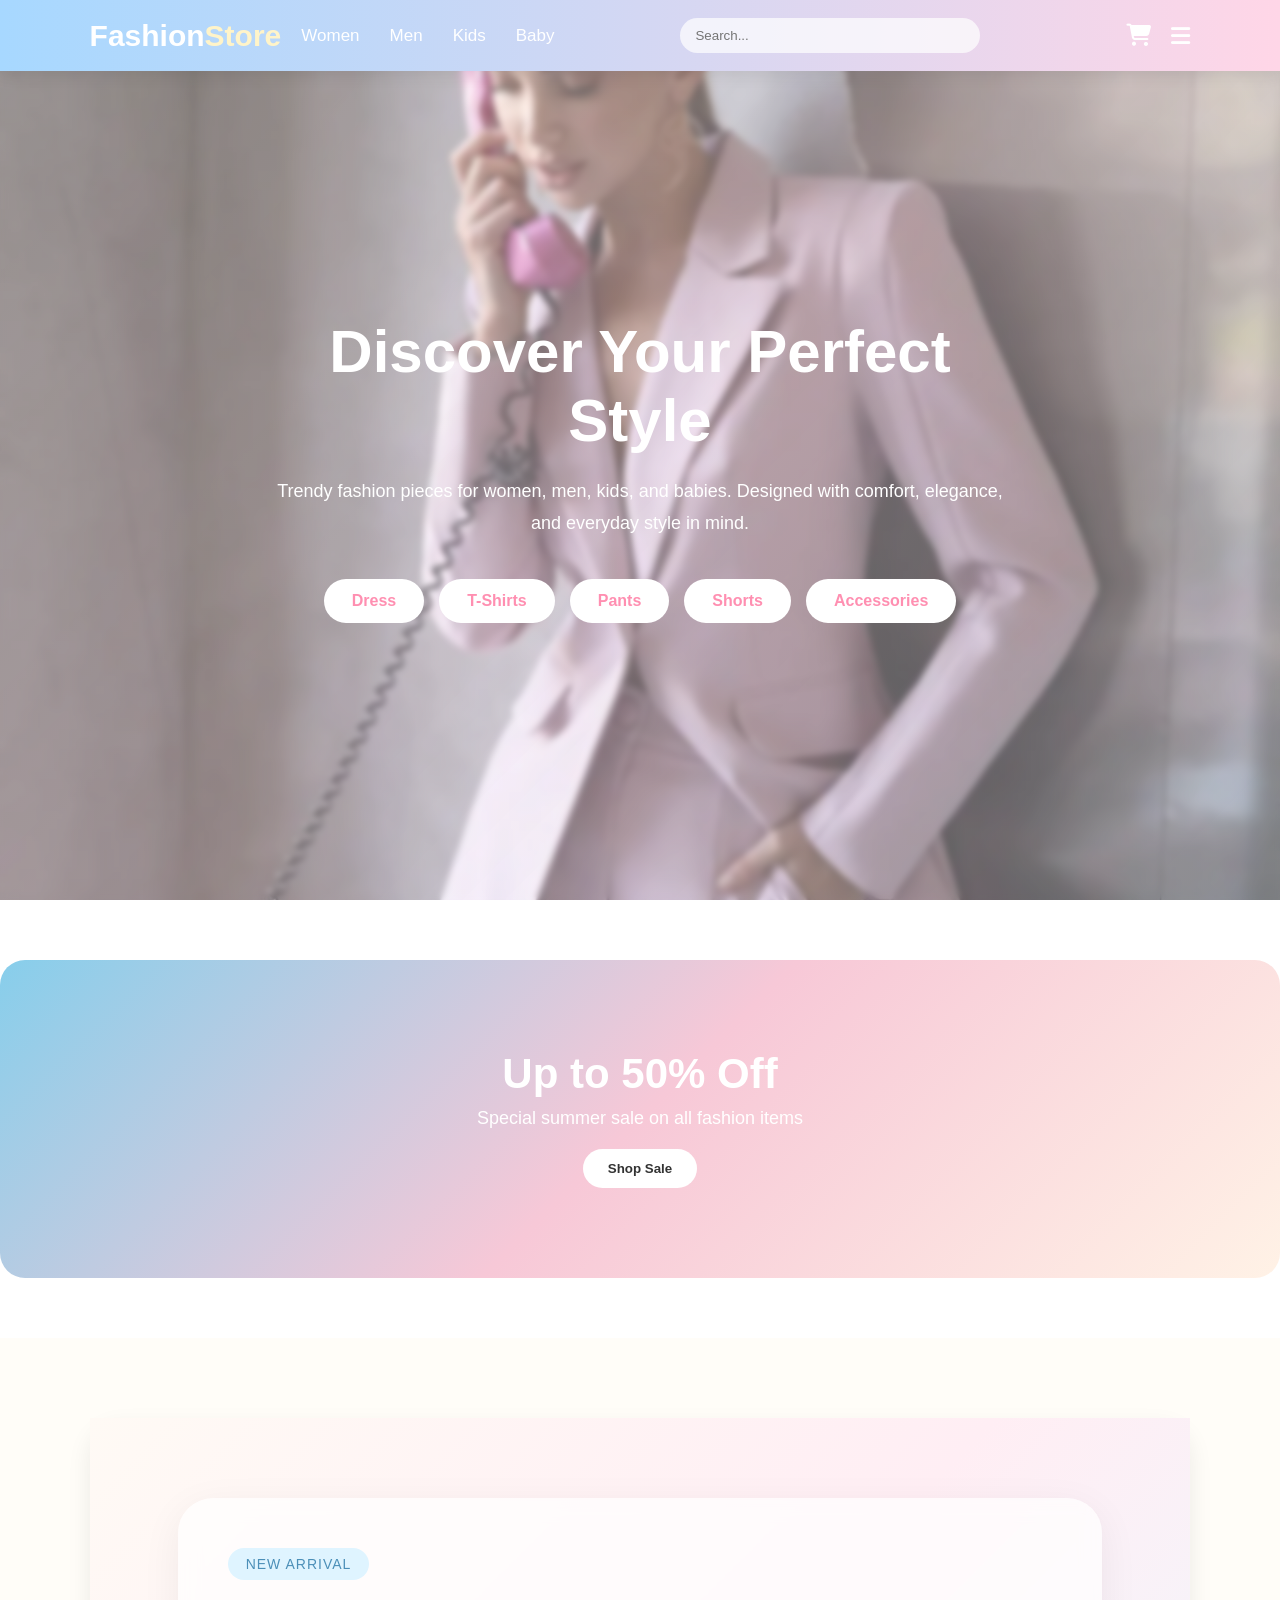
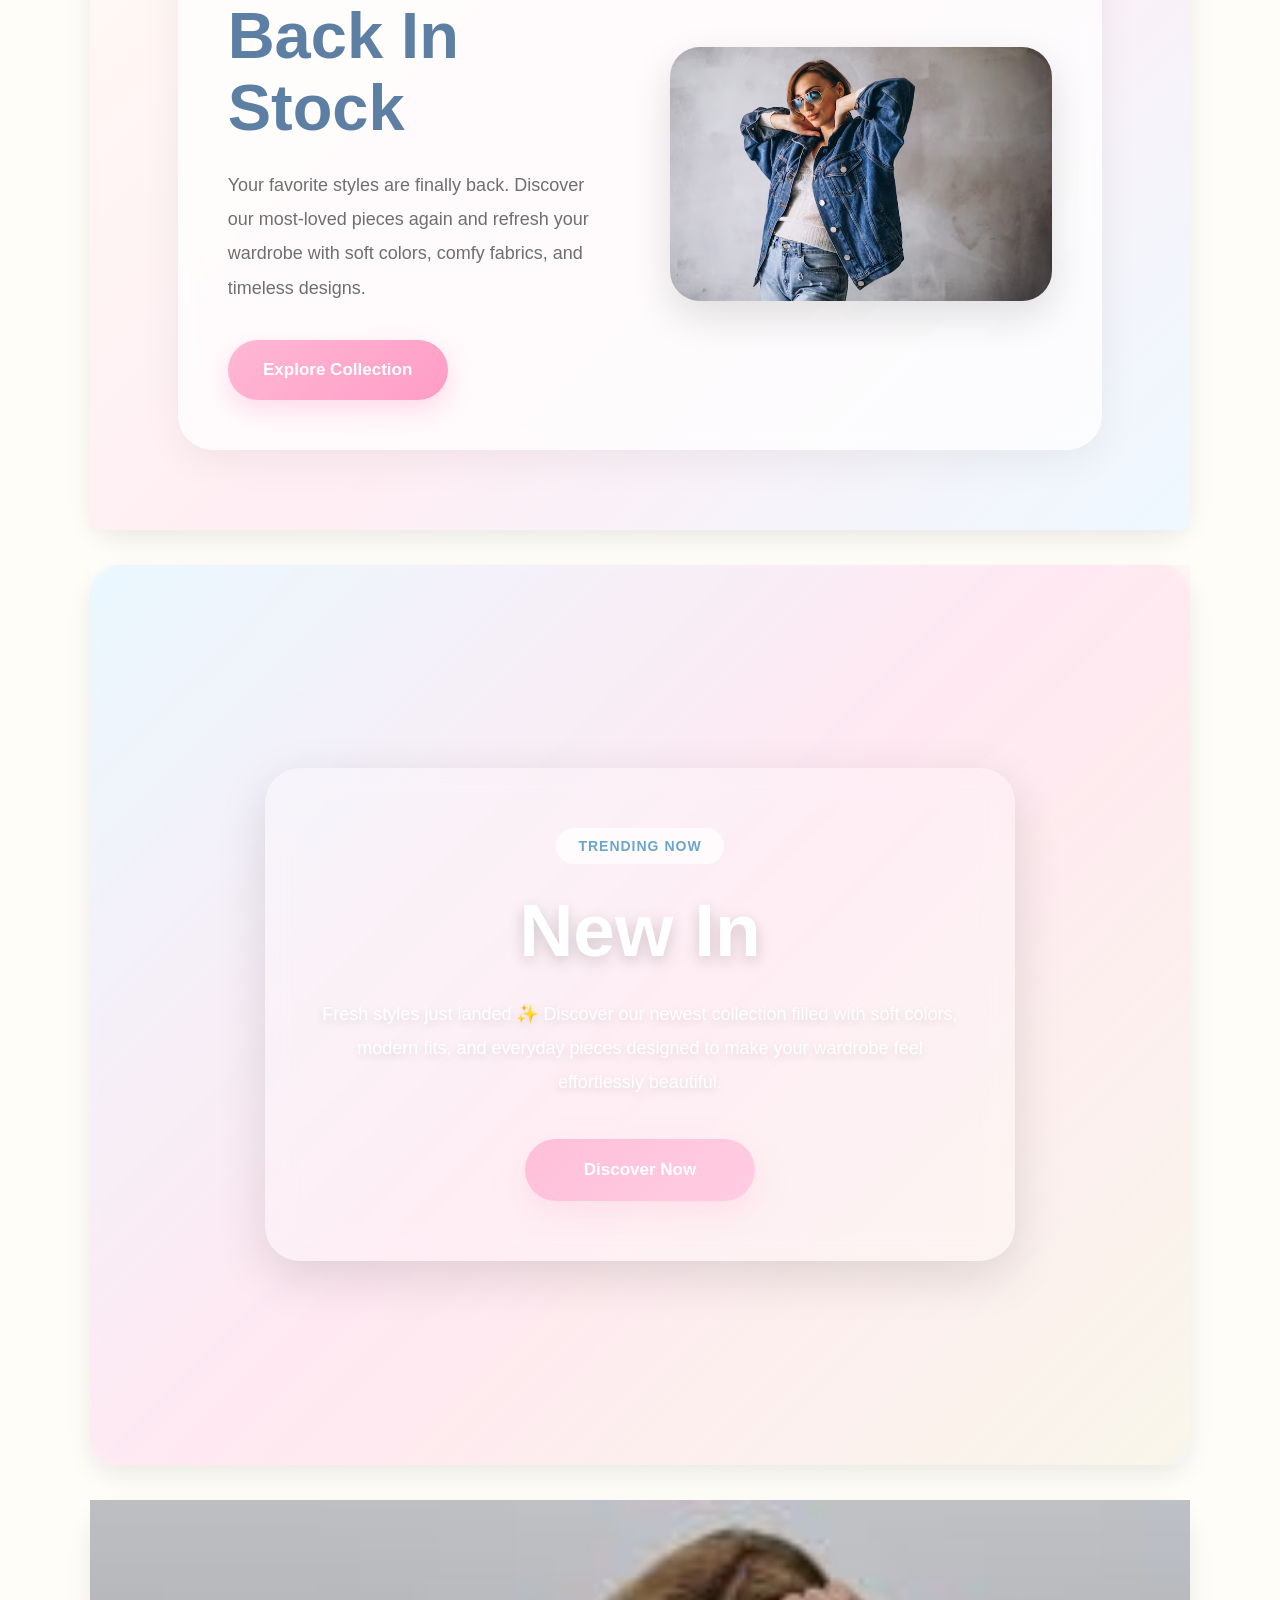
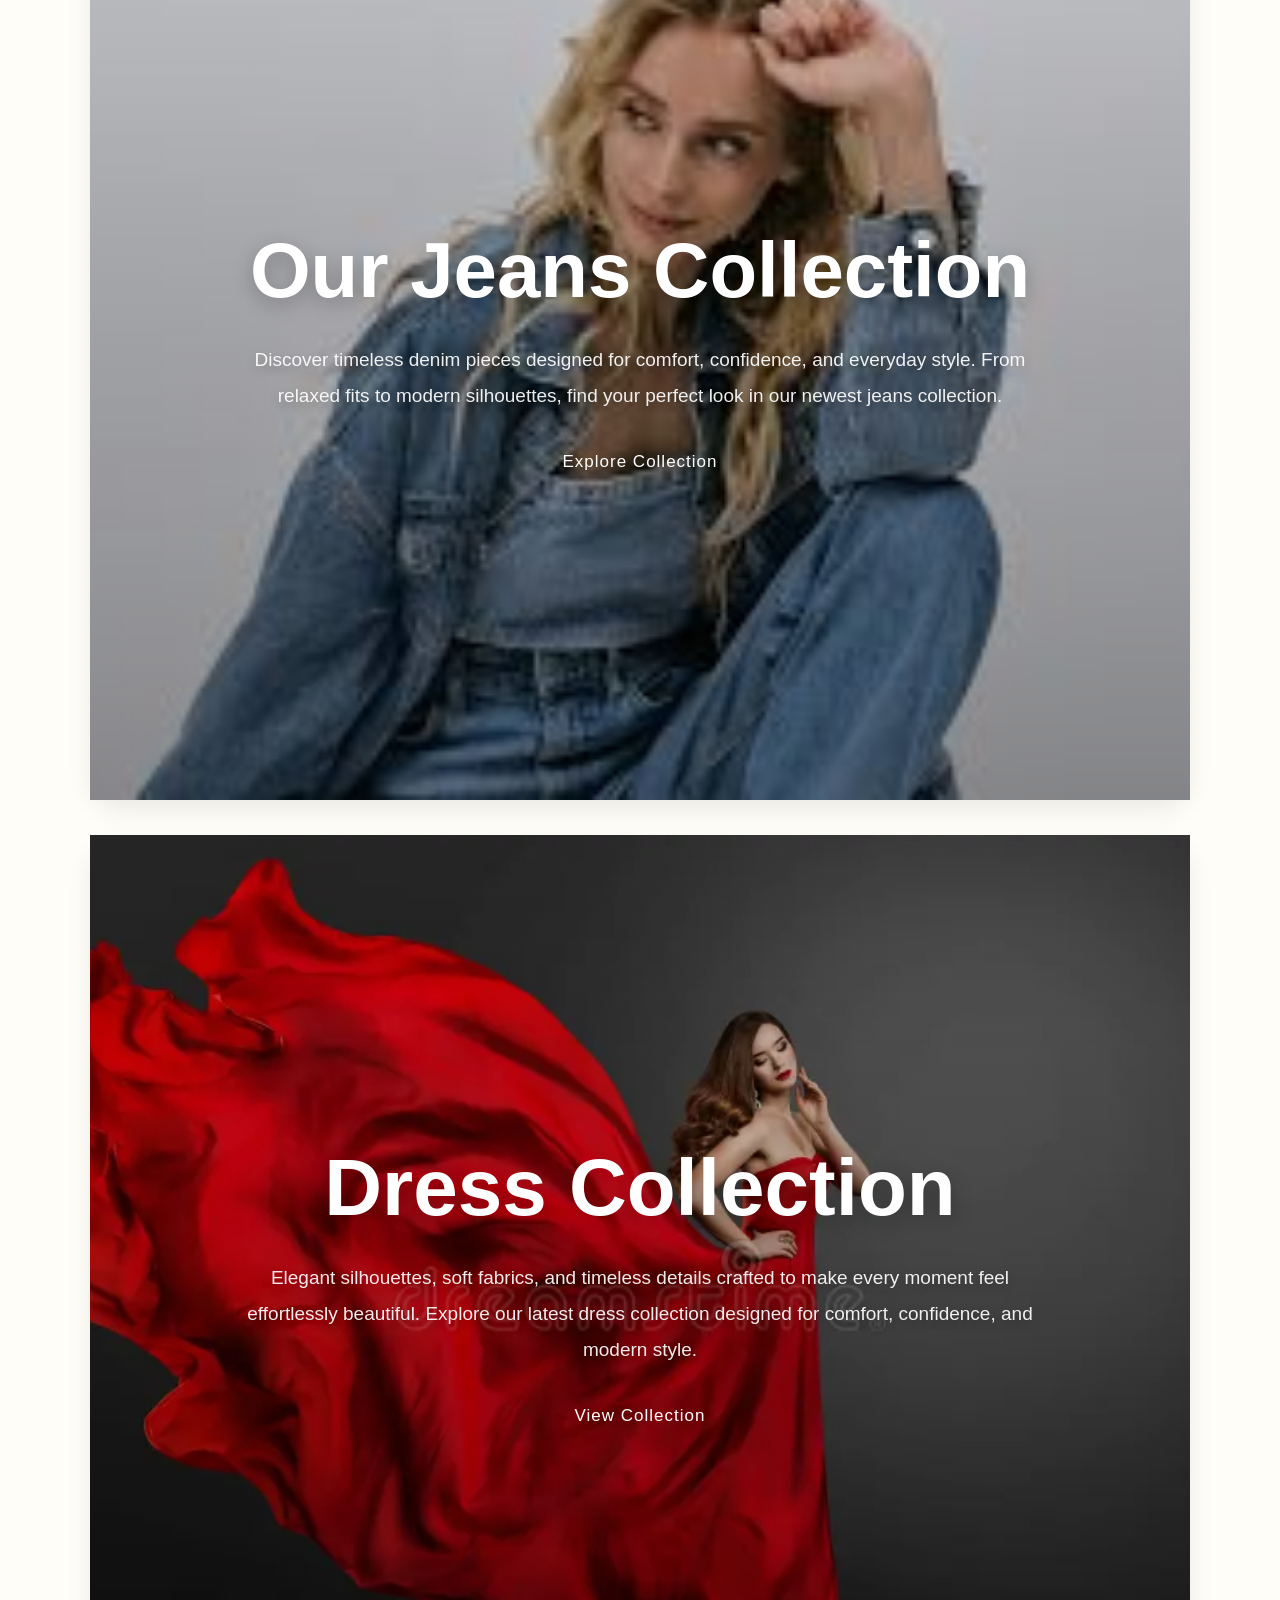
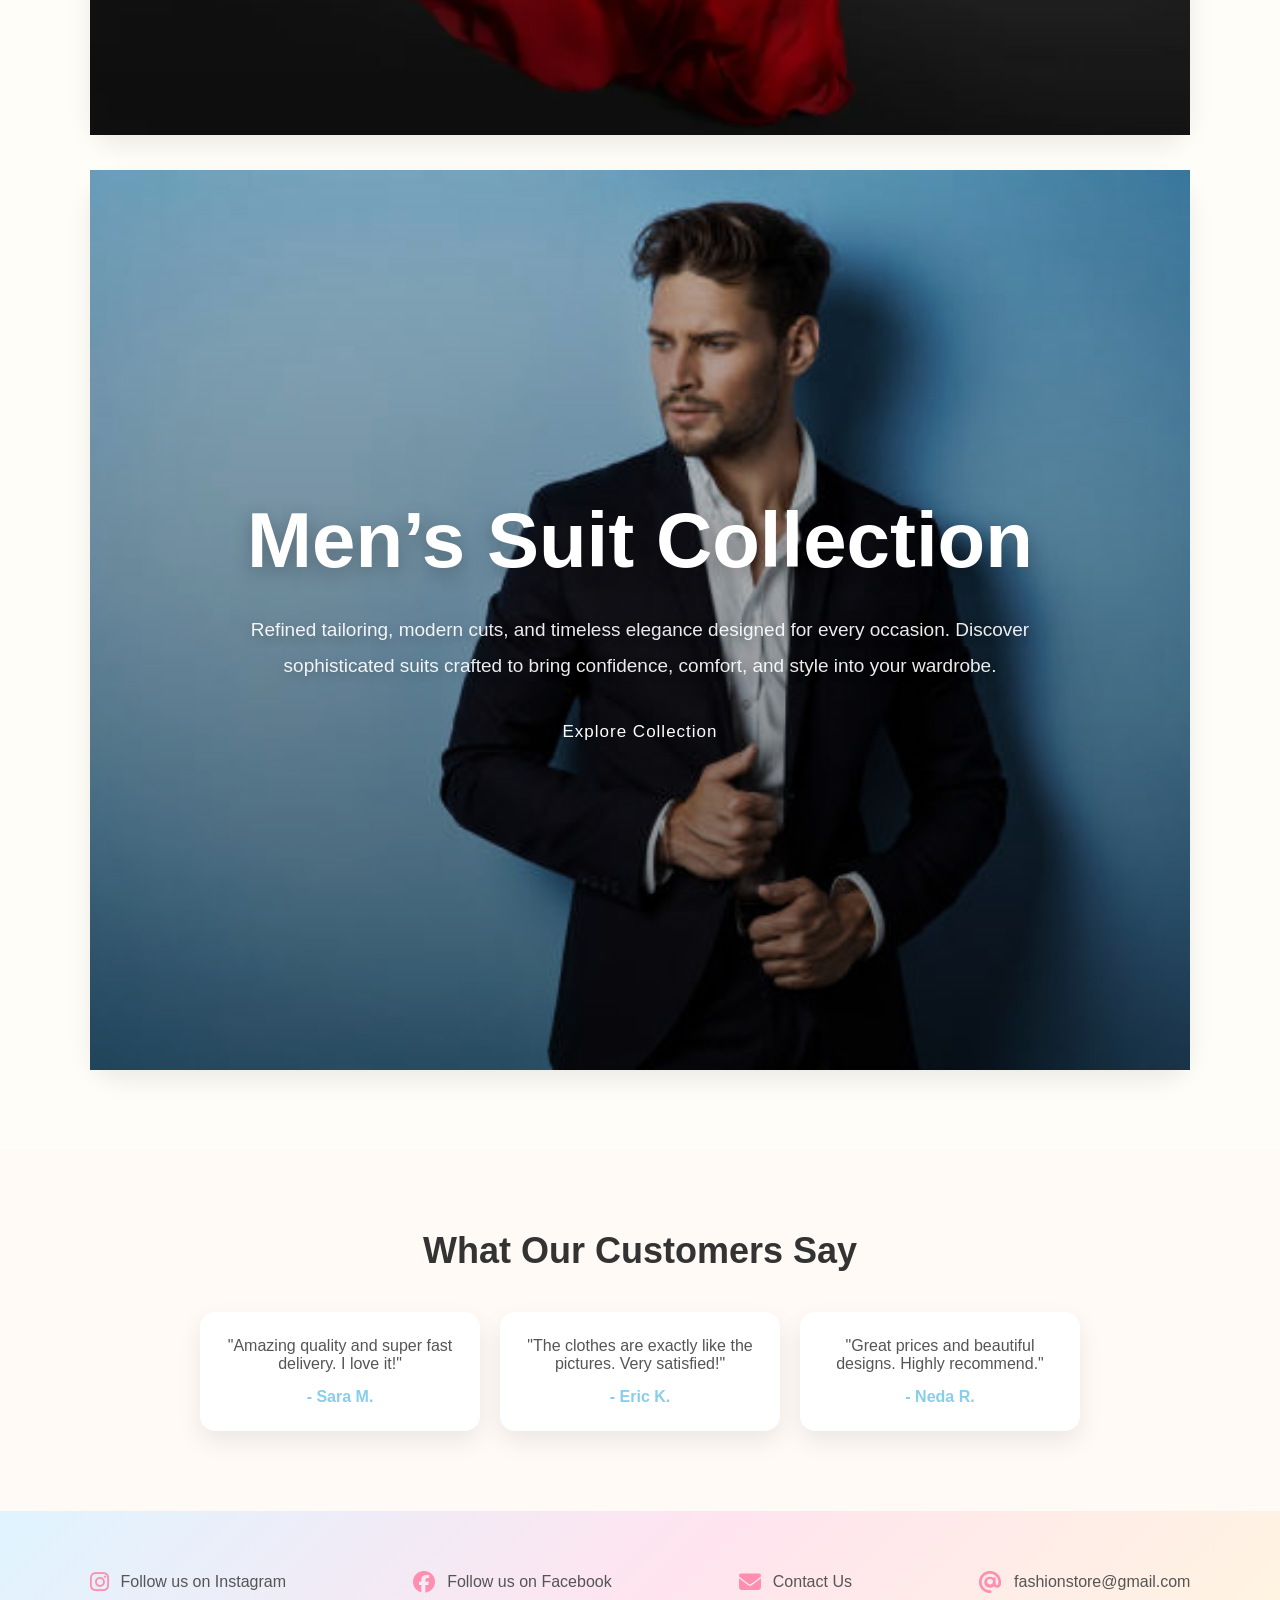
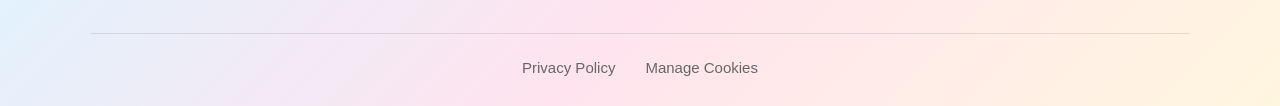
<file: index.html>
<!doctype html>
<html lang="en">
  <head>
    <meta charset="UTF-8" />
    <meta name="viewport" content="width=device-width, initial-scale=1.0" />
    <title>Fashion Store</title>

    <!-- CSS -->
    <link rel="stylesheet" href="CSSs/style.css" />

    <!-- Font Awesome -->
    <link
      rel="stylesheet"
      href="https://cdnjs.cloudflare.com/ajax/libs/font-awesome/6.5.1/css/all.min.css"
    />
  </head>
  <body>
    <!-- ================= HEADER ================= -->

    <header class="header">
      <nav class="navbar">
        <div class="logo">Fashion<span>Store</span></div>

        <!-- MENU -->
        <ul class="nav-links" id="navLinks">
          <li><a href="HTMLs/Women.html">Women</a></li>
          <li><a href="HTMLs/Men.html">Men</a></li>
          <li><a href="HTMLs/Kids.html">Kids</a></li>
          <li><a href="HTMLs/Baby.html">Baby</a></li>
        </ul>

        <!-- SEARCH -->
        <div class="search-box">
          <input type="text" id="searchInput" placeholder="Search..." />
        </div>

        <div id="modal" class="modal">
          <div class="modal-content">
            <p id="modal-text"></p>
          </div>
        </div>

        <!-- ICONS -->
        <div class="nav-icons">
          <a href="HTMLs/Cart.html"
            ><i class="fa-solid fa-cart-shopping cart-icon"></i
          ></a>

          <i
            class="fa-solid fa-bars menu-icon"
            id="menuBtn"
            onclick="openMenu()"
          ></i>

          <!-- MENU -->
          <div id="menu" class="menu">
            <div class="overlay"></div>

            <div class="menu-content">
              <a href="HTMLs/Women.html">Women</a>
              <a href="HTMLs/Men.html">Men</a>
              <a href="HTMLs/Kids.html">Kids</a>
              <a href="HTMLs/Baby.html">Baby</a>
            </div>
          </div>
        </div>
      </nav>
    </header>

    <!-- ================= HERO SECTION ================= -->

    <section class="hero">
      <div class="overlay"></div>

      <div class="hero-content">
        <h1>Discover Your Perfect Style</h1>

        <p>
          Trendy fashion pieces for women, men, kids, and babies. Designed with
          comfort, elegance, and everyday style in mind.
        </p>

        <!-- CATEGORY BUTTONS -->
        <div class="category-buttons">
          <a href="HTMLs/Dress.html"><button>Dress</button></a>
          <a href="HTMLs/Tshirts.html"><button>T-Shirts</button></a>
          <a href="HTMLs/pants.html"><button>Pants</button></a>
          <a href="HTMLs/shorts.html"><button>Shorts</button></a>
          <a href="HTMLs/accessiores.html"><button>Accessories</button></a>
        </div>
      </div>
    </section>

    <!--=================Sale Banner====================-->
    <section class="sale-banner">
      <div class="bubbles">
        <span></span>
        <span></span>
        <span></span>
        <span></span>
        <span></span>
        <span></span>
      </div>

      <div class="sale-content">
        <h2>Up to 50% Off</h2>
        <p>Special summer sale on all fashion items</p>
        <button>Shop Sale</button>
      </div>
    </section>

    <!-- ================= CONTENT BOXES ================= -->

    <section class="cards-section">
      <div class="card-box">
        <section class="back-stock-section">
          <div class="back-stock-content">
            <div class="text-side">
              <span class="small-title">NEW ARRIVAL</span>

              <h1>Back In Stock</h1>

              <p>
                Your favorite styles are finally back. Discover our most-loved
                pieces again and refresh your wardrobe with soft colors, comfy
                fabrics, and timeless designs.
              </p>

              <a href="#" class="shop-btn"> Explore Collection </a>
            </div>

            <div class="image-side">
              <img
                src="Images/Contents/bookInStockBGImg.avif"
                alt="Fashion Collection"
              />
            </div>
          </div>
        </section>
      </div>

      <div class="card-box">
        <section class="new-in-section">
          <div class="overlay"></div>

          <div class="new-in-content">
            <span class="new-label"> TRENDING NOW </span>

            <h1>New In</h1>

            <p>
              Fresh styles just landed ✨ Discover our newest collection filled
              with soft colors, modern fits, and everyday pieces designed to
              make your wardrobe feel effortlessly beautiful.
            </p>

            <a href="#" class="new-btn"> Discover Now </a>
          </div>
        </section>
      </div>

      <div class="card-box">
        <section class="jeans-section">
          <div class="jeans-overlay"></div>

          <div class="jeans-content">
            <h1>Our Jeans Collection</h1>

            <p>
              Discover timeless denim pieces designed for comfort, confidence,
              and everyday style. From relaxed fits to modern silhouettes, find
              your perfect look in our newest jeans collection.
            </p>

            <a href="#" class="jeans-link"> Explore Collection </a>
          </div>
        </section>
      </div>

      <div class="card-box">
        <section class="dress-section">
          <div class="dress-overlay"></div>

          <div class="dress-content">
            <h1>Dress Collection</h1>

            <p>
              Elegant silhouettes, soft fabrics, and timeless details crafted to
              make every moment feel effortlessly beautiful. Explore our latest
              dress collection designed for comfort, confidence, and modern
              style.
            </p>

            <a href="#" class="dress-link"> View Collection </a>
          </div>
        </section>
      </div>

      <div class="card-box">
        <section class="suit-section">
          <div class="suit-overlay"></div>

          <div class="suit-content">
            <h1>Men’s Suit Collection</h1>

            <p>
              Refined tailoring, modern cuts, and timeless elegance designed for
              every occasion. Discover sophisticated suits crafted to bring
              confidence, comfort, and style into your wardrobe.
            </p>

            <a href="#" class="suit-link"> Explore Collection </a>
          </div>
        </section>
      </div>
    </section>

    <!--=================testimonials======================-->

    <section class="testimonials">
      <h2>What Our Customers Say</h2>

      <div class="testimonial-container">
        <div class="testimonial">
          <p>"Amazing quality and super fast delivery. I love it!"</p>
          <h4>- Sara M.</h4>
        </div>

        <div class="testimonial">
          <p>"The clothes are exactly like the pictures. Very satisfied!"</p>
          <h4>- Eric K.</h4>
        </div>

        <div class="testimonial">
          <p>"Great prices and beautiful designs. Highly recommend."</p>
          <h4>- Neda R.</h4>
        </div>
      </div>
    </section>

    <!-- ================= FOOTER ================= -->

    <footer class="footer">
      <div class="footer-top">
        <div class="footer-item">
          <i class="fa-brands fa-instagram"></i>
          <a href="#">Follow us on Instagram</a>
        </div>

        <div class="footer-item">
          <i class="fa-brands fa-facebook"></i>
          <a href="#">Follow us on Facebook</a>
        </div>

        <div class="footer-item">
          <i class="fa-solid fa-envelope"></i>
          <a href="#">Contact Us</a>
        </div>

        <div class="footer-item">
          <i class="fa-solid fa-at"></i>
          <p>fashionstore@gmail.com</p>
        </div>
      </div>

      <div class="footer-bottom">
        <a href="#">Privacy Policy</a>

        <a href="#">Manage Cookies</a>
      </div>
    </footer>

    <!-- JS -->
    <script src="JSs/search.js"></script>
    <script src="JSs/script.js" defer></script>
  </body>
</html>
</file>
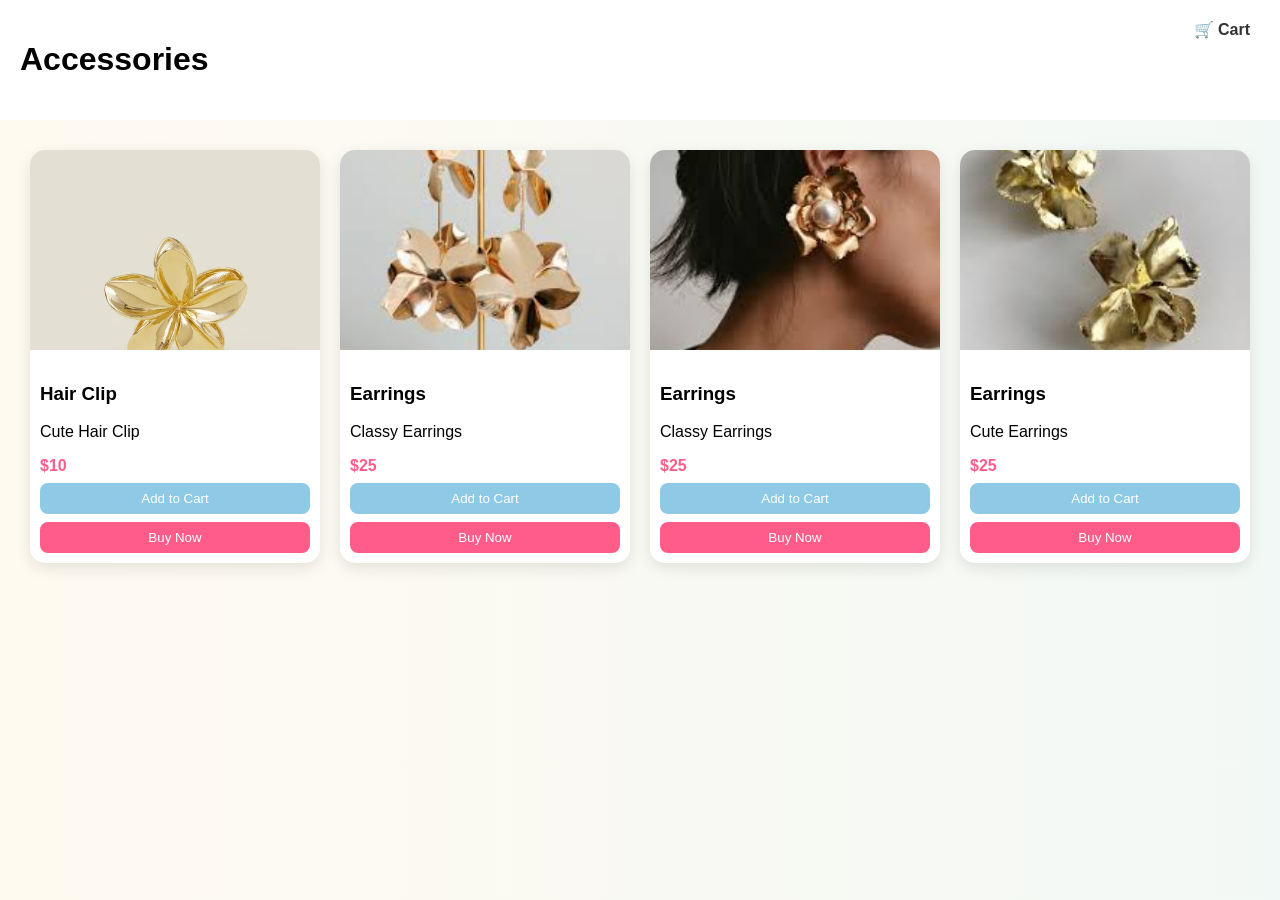
<file: HTMLs/accessiores.html>
<!doctype html>
<html lang="en">
  <head>
    <meta charset="UTF-8" />
    <meta name="viewport" content="width=device-width, initial-scale=1.0">
    <title>Accessories</title>
    <link rel="stylesheet" href="../CSSs/buttonsStyle.css" />
  </head>

  <body>
    <header class="header">
      <h1>Accessories</h1>

      <div>
        
        <a href="cart.html">🛒 Cart</a>
      </div>
    </header>

    <div class="products" id="products"></div>

    <!-- Modal -->
    <div id="modal" class="modal">
      <div class="modal-content">
        <p id="modal-text"></p>
      </div>
    </div>

    <script src="../JSs/accessiores.js"></script>
  </body>
</html>
</file>
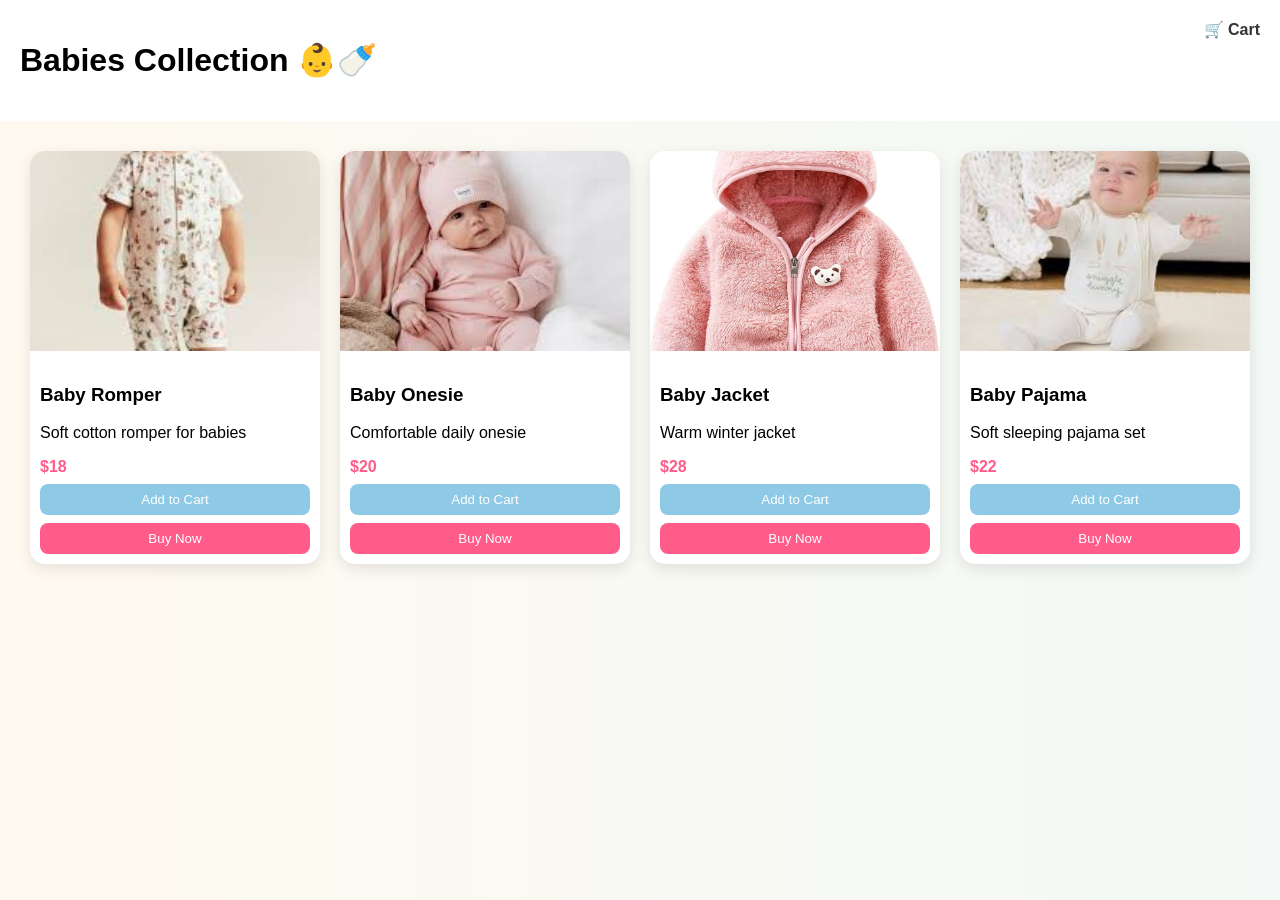
<file: HTMLs/Baby.html>
<!doctype html>
<html lang="en">
  <head>
    <meta charset="UTF-8" />
    <title>Babies Collection</title>
    <meta name="viewport" content="width=device-width, initial-scale=1.0">
    <link rel="stylesheet" href="../CSSs/Baby.css" />
  </head>

  <body>
    <header class="header">
      <h1>Babies Collection 👶🍼</h1>

      <div>
        <a href="cart.html">🛒 Cart</a>
      </div>
    </header>

    <div class="products" id="products"></div>

    <!-- Modal -->
    <div id="modal" class="modal">
      <div class="modal-content">
        <p id="modal-text"></p>
      </div>
    </div>

    <script src="../JSs/Baby.js"></script>
  </body>
</html>
</file>
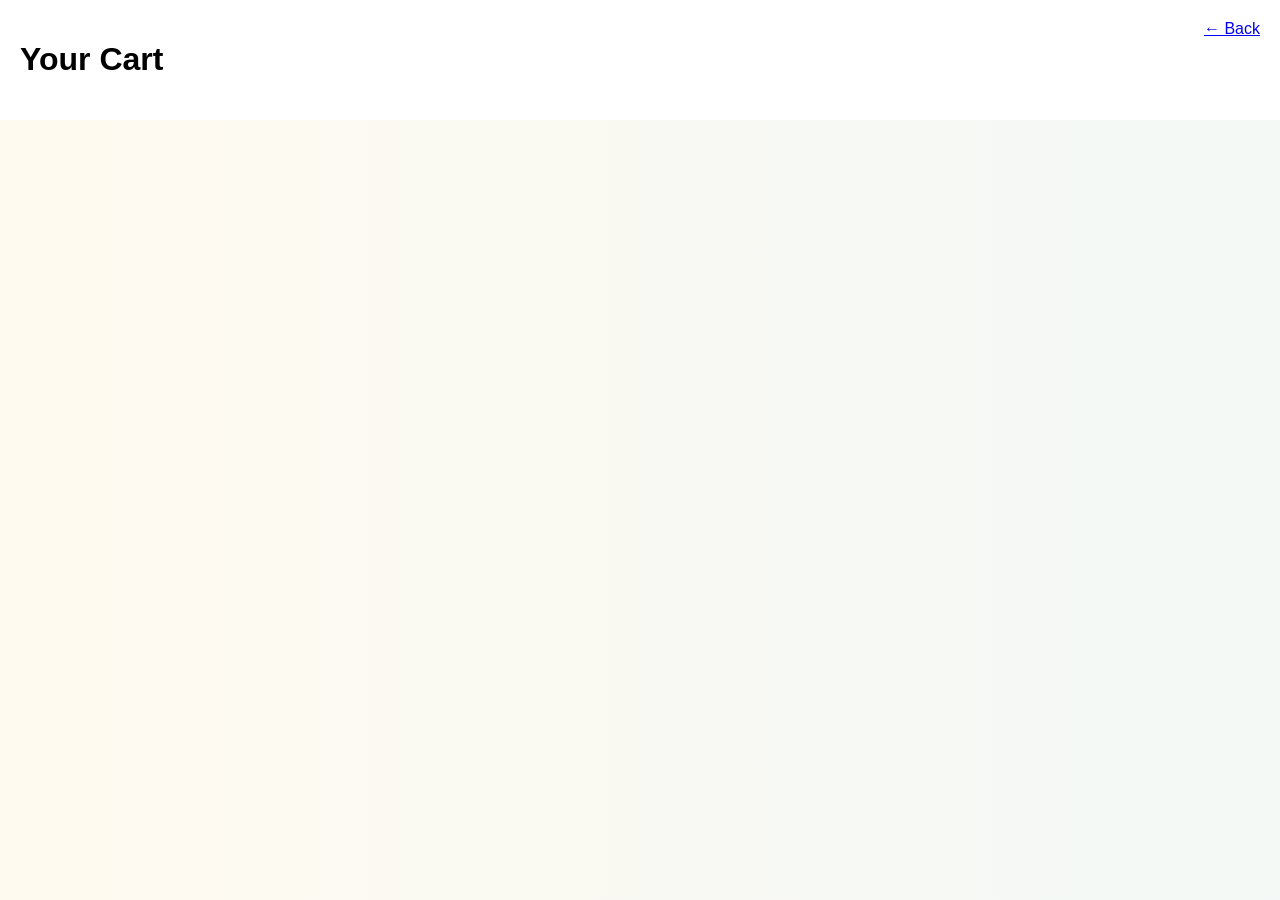
<file: HTMLs/Cart.html>
<!doctype html>
<html lang="en">
  <head>
    <meta charset="UTF-8" />
    <meta name="viewport" content="width=device-width, initial-scale=1.0">
    <title>Cart</title>
    <link rel="stylesheet" href="../CSSs/Cart.css" />
  </head>

  <body>
    <header class="header">
      <h1>Your Cart</h1>
      <a href="javascript:history.back()">← Back</a>
    </header>

    <div id="cart"></div>

    <script src="../JSs/Cart.js"></script>
  </body>
</html>
</file>
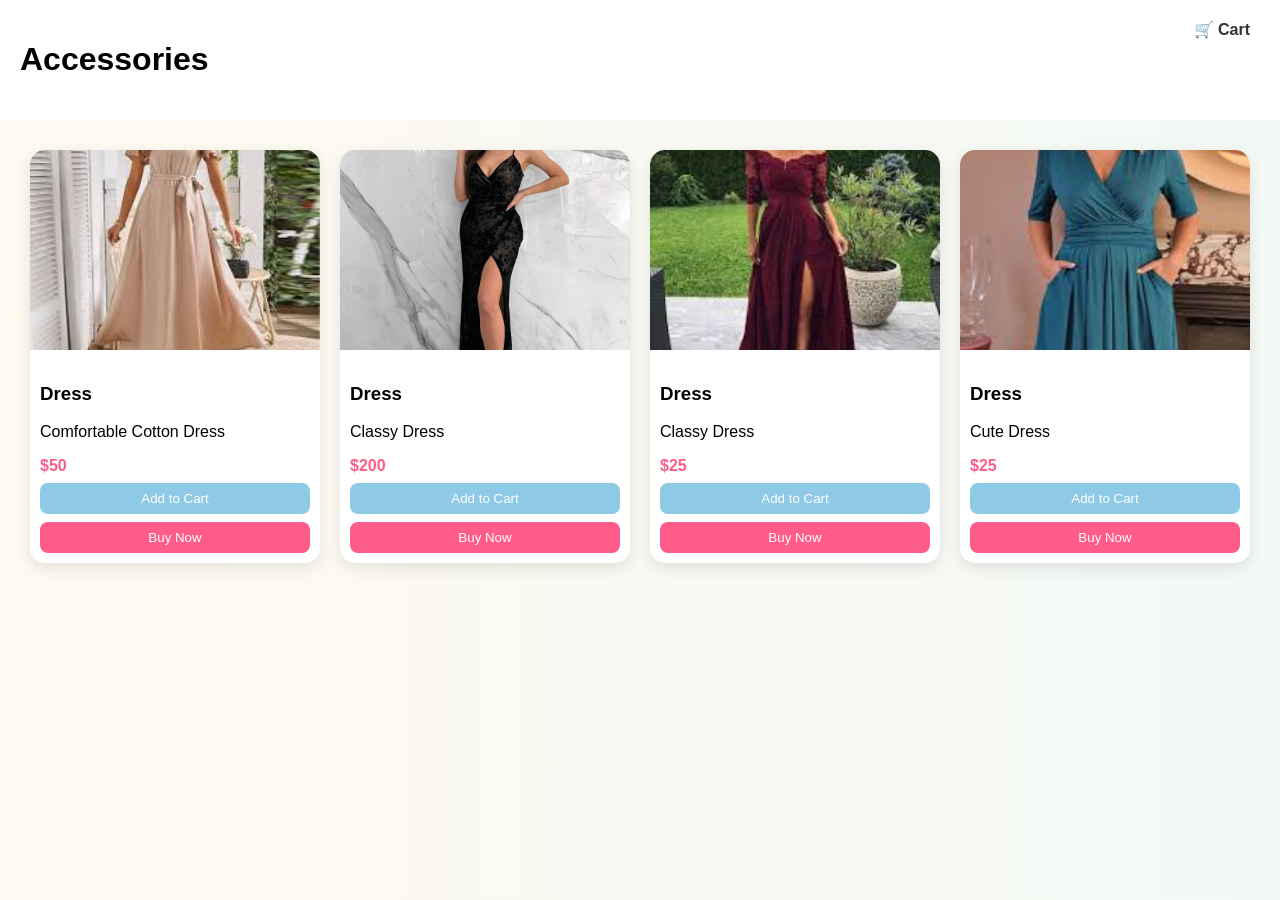
<file: HTMLs/Dress.html>
<!doctype html>
<html lang="en">
  <head>
    <meta charset="UTF-8" />
    <meta name="viewport" content="width=device-width, initial-scale=1.0">
    <title>Dress</title>
    <link rel="stylesheet" href="../CSSs/buttonsStyle.css" />
  </head>

  <body>
    <header class="header">
      <h1>Accessories</h1>

      <div>
       
        <a href="cart.html">🛒 Cart</a>
      </div>
    </header>

    <div class="products" id="products"></div>

    <!-- Modal -->
    <div id="modal" class="modal">
      <div class="modal-content">
        <p id="modal-text"></p>
      </div>
    </div>

    <script src="../JSs/dress.js"></script>
  </body>
</html>
</file>
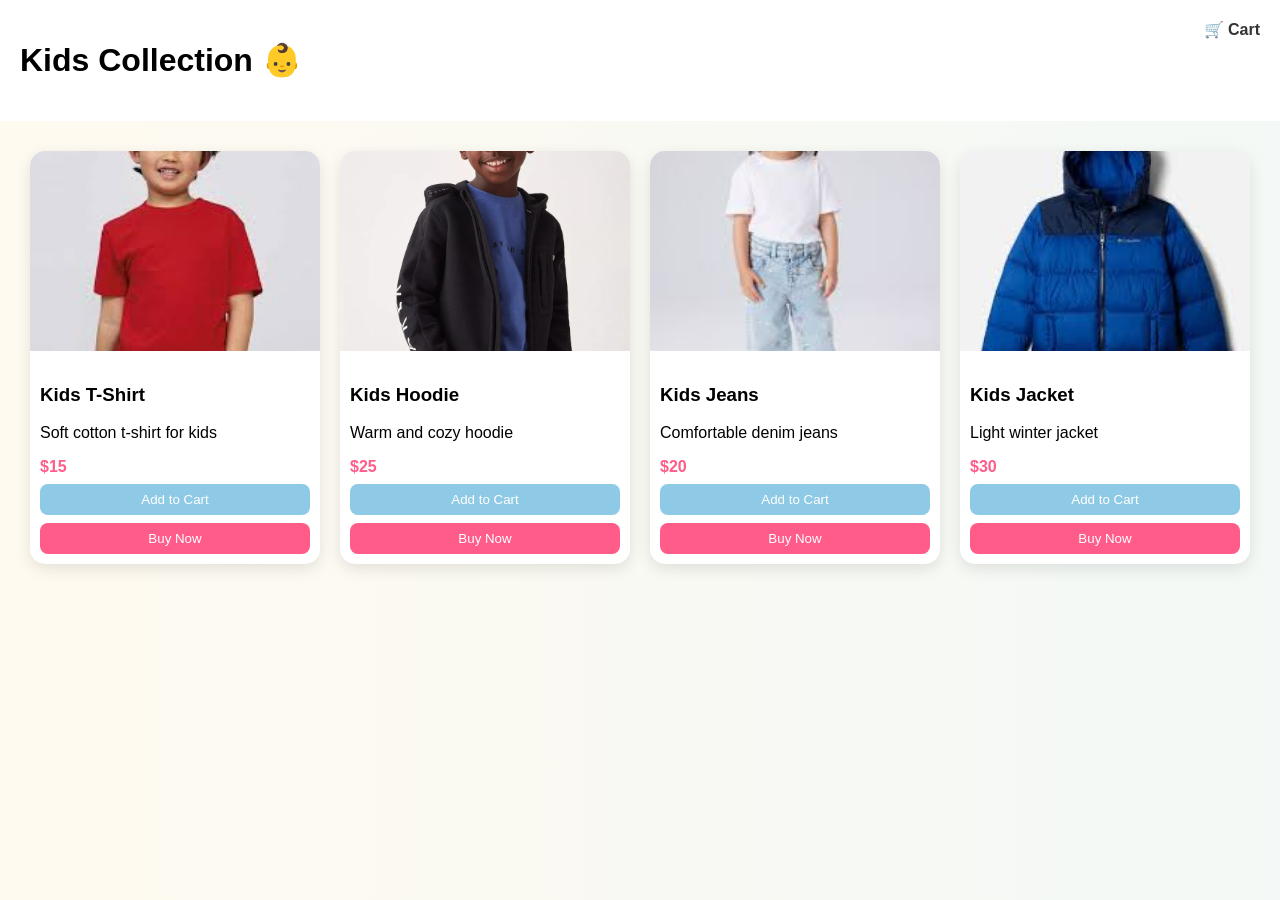
<file: HTMLs/Kids.html>
<!doctype html>
<html lang="en">
  <head>
    <meta charset="UTF-8" />
    <meta name="viewport" content="width=device-width, initial-scale=1.0">
    <title>Kids Collection</title>
    <link rel="stylesheet" href="../CSSs/Kids.css" />
  </head>

  <body>
    <header class="header">
      <h1>Kids Collection 👶</h1>

      <div>
        <a href="cart.html">🛒 Cart</a>
      </div>
    </header>

    <div class="products" id="products"></div>

    <!-- Modal -->
    <div id="modal" class="modal">
      <div class="modal-content">
        <p id="modal-text"></p>
      </div>
    </div>

    <script src="../JSs/Kids.js"></script>
  </body>
</html>
</file>
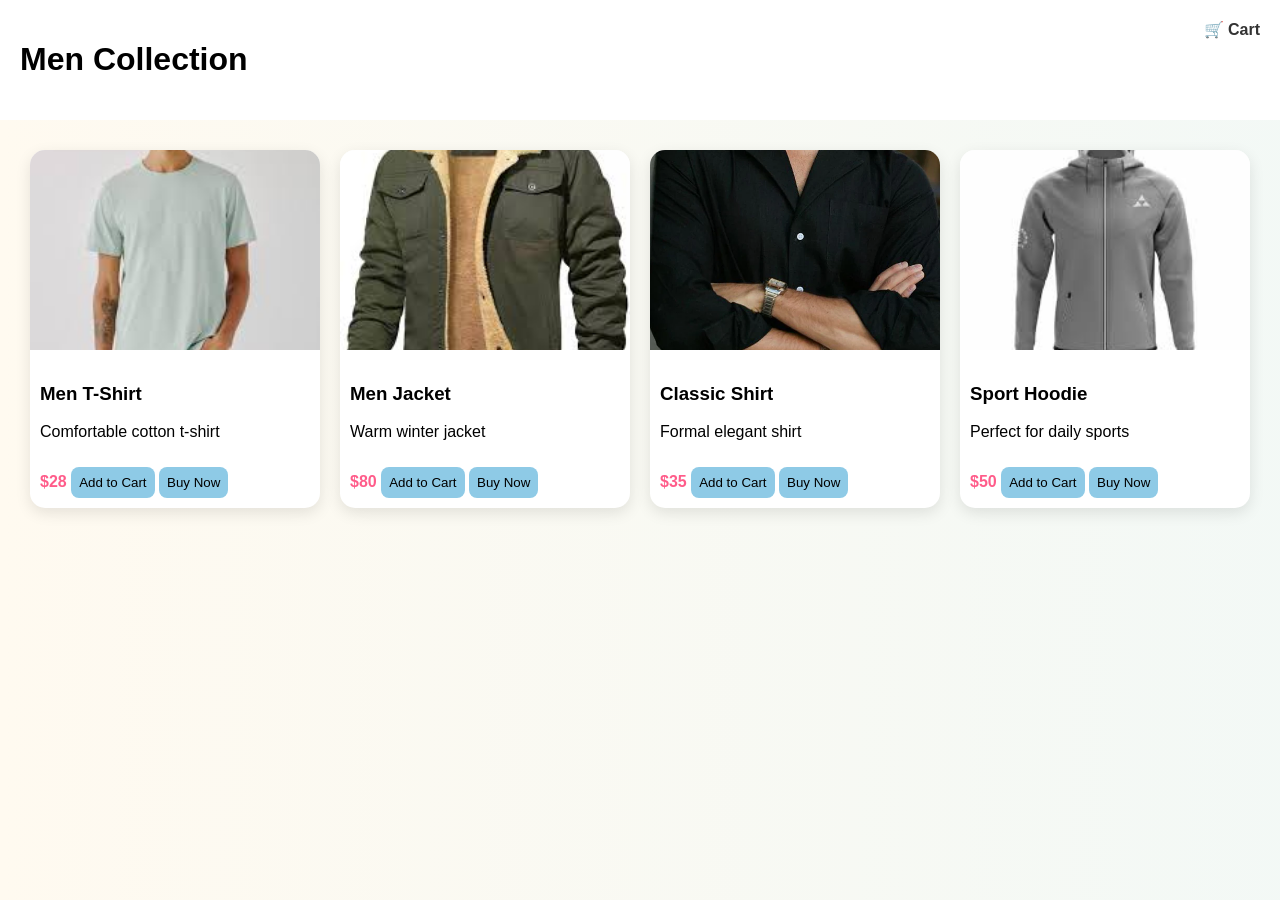
<file: HTMLs/Men.html>
<!doctype html>
<html lang="en">
  <head>
    <meta charset="UTF-8" />
    <meta name="viewport" content="width=device-width, initial-scale=1.0">
    <title>Men Collection</title>
    <link rel="stylesheet" href="../CSSs/Men.css" />
  </head>

  <body>
    <header class="header">
      <h1>Men Collection</h1>

      <div>
        <a href="cart.html">🛒 Cart</a>
      </div>
    </header>

    <div class="products" id="products"></div>

    <div id="modal" class="modal">
      <div class="modal-content">
        <p id="modal-text"></p>
      </div>
    </div>

    <script src="../JSs/Men.js"></script>
  </body>
</html>
</file>
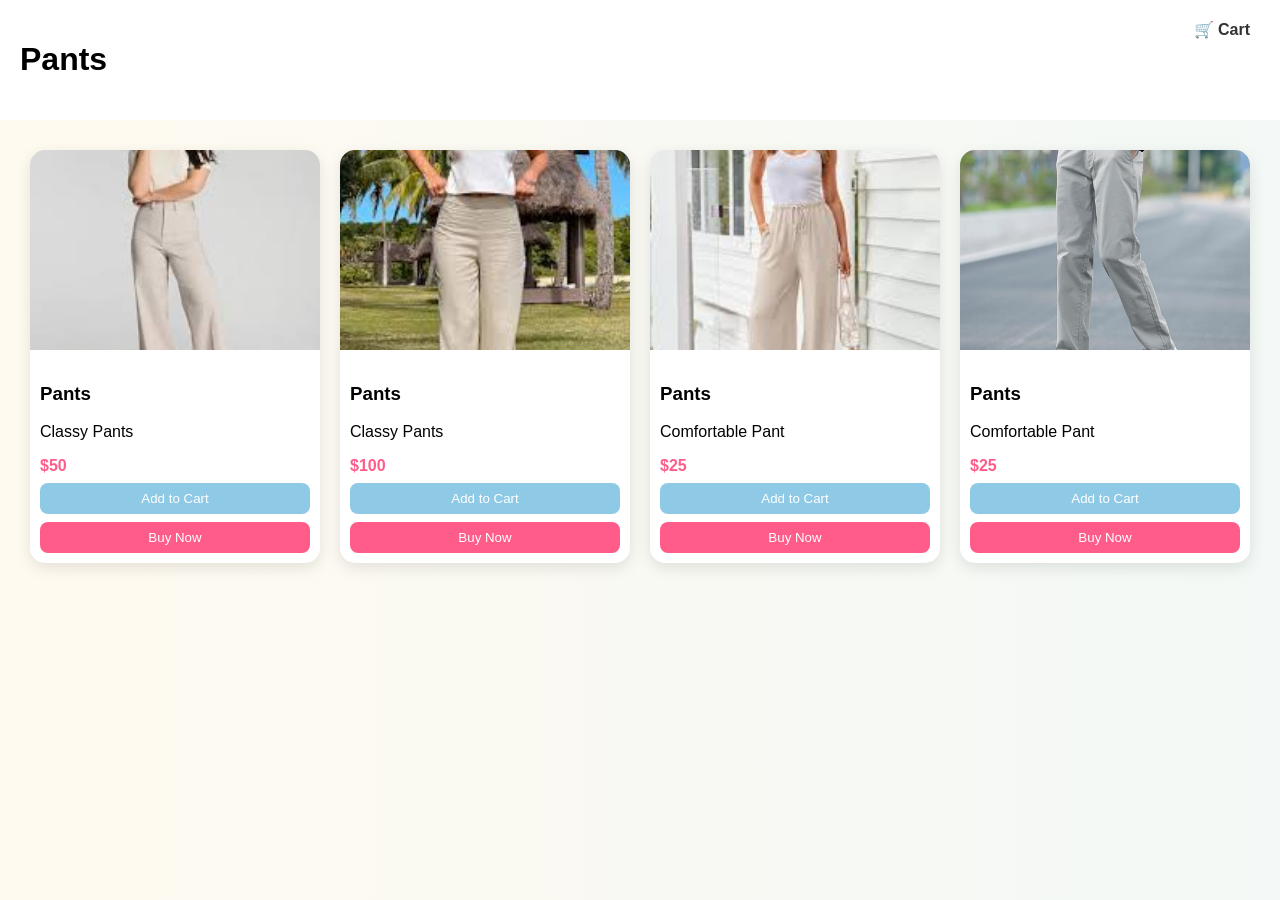
<file: HTMLs/pants.html>
<!doctype html>
<html lang="en">
  <head>
    <meta charset="UTF-8" />
    <meta name="viewport" content="width=device-width, initial-scale=1.0">
    <title>Pants</title>
    <link rel="stylesheet" href="../CSSs/buttonsStyle.css" />
  </head>

  <body>
    <header class="header">
      <h1>Pants</h1>

      <div>
        
        <a href="cart.html">🛒 Cart</a>
      </div>
    </header>

    <div class="products" id="products"></div>

    <!-- Modal -->
    <div id="modal" class="modal">
      <div class="modal-content">
        <p id="modal-text"></p>
      </div>
    </div>

    <script src="../JSs/pants.js"></script>
  </body>
</html>
</file>
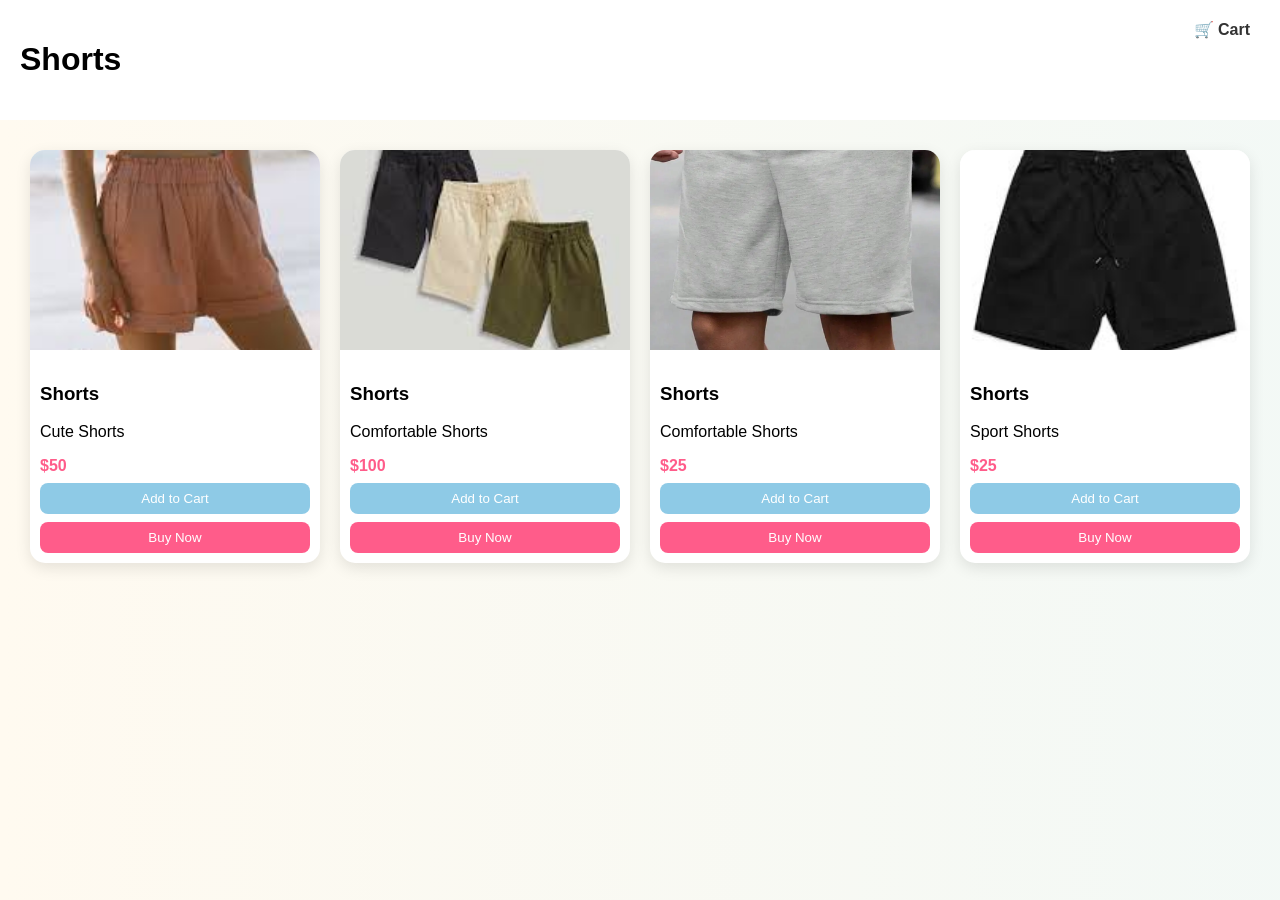
<file: HTMLs/shorts.html>
<!doctype html>
<html lang="en">
  <head>
    <meta charset="UTF-8" />
    <meta name="viewport" content="width=device-width, initial-scale=1.0">
    <title>Shorts</title>
    <link rel="stylesheet" href="../CSSs/buttonsStyle.css" />
  </head>

  <body>
    <header class="header">
      <h1>Shorts</h1>

      <div>
        
        <a href="cart.html">🛒 Cart</a>
      </div>
    </header>

    <div class="products" id="products"></div>

    <!-- Modal -->
    <div id="modal" class="modal">
      <div class="modal-content">
        <p id="modal-text"></p>
      </div>
    </div>

    <script src="../JSs/shorts.js"></script>
  </body>
</html>
</file>
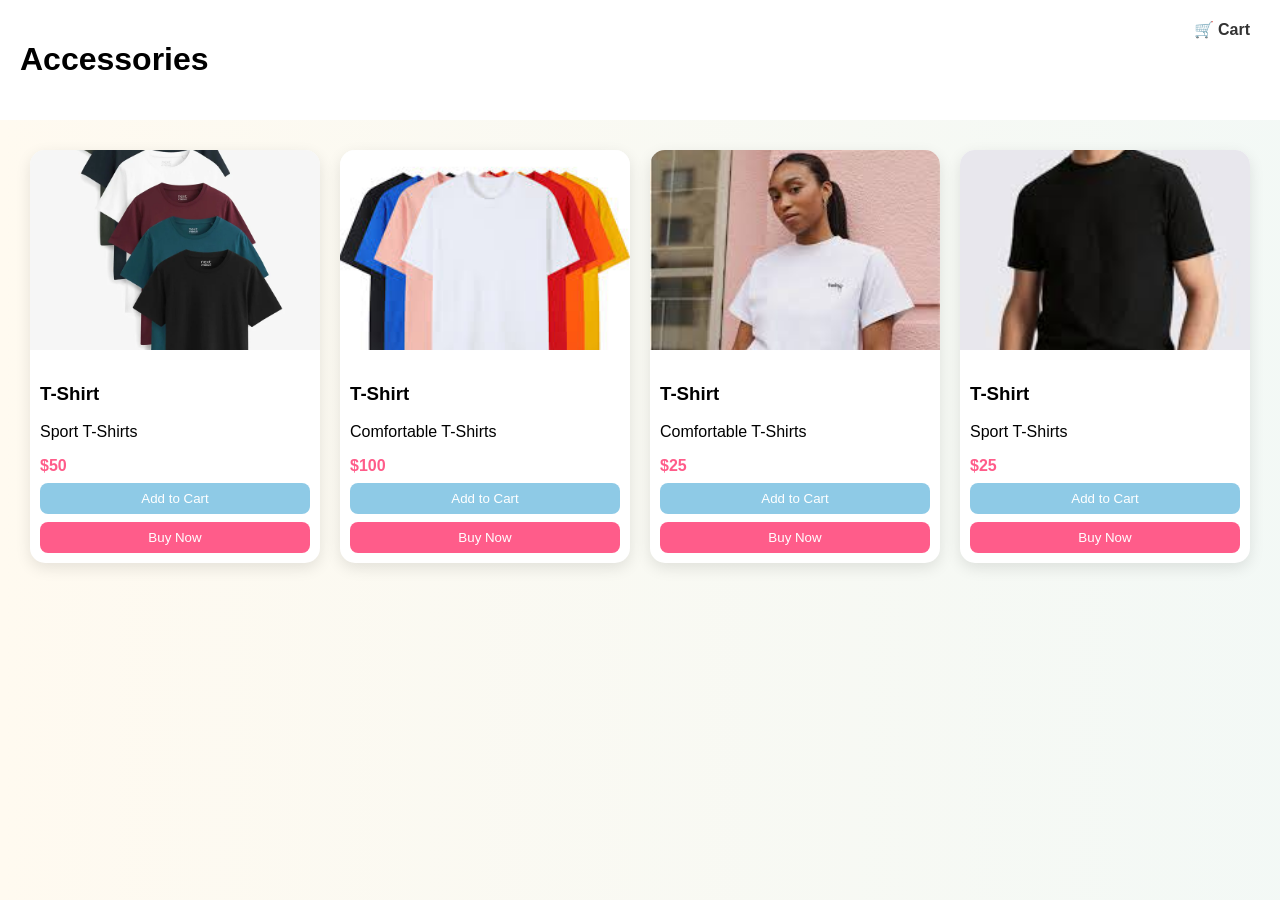
<file: HTMLs/Tshirts.html>
<!doctype html>
<html lang="en">
  <head>
    <meta charset="UTF-8" />
    <meta name="viewport" content="width=device-width, initial-scale=1.0">
    <title>T-Shirts</title>
    <link rel="stylesheet" href="../CSSs/buttonsStyle.css" />
  </head>

  <body>
    <header class="header">
      <h1>Accessories</h1>

      <div>
        
        <a href="cart.html">🛒 Cart</a>
      </div>
    </header>

    <div class="products" id="products"></div>

    <!-- Modal -->
    <div id="modal" class="modal">
      <div class="modal-content">
        <p id="modal-text"></p>
      </div>
    </div>

    <script src="../JSs/Tshirts.js"></script>
  </body>
</html>
</file>
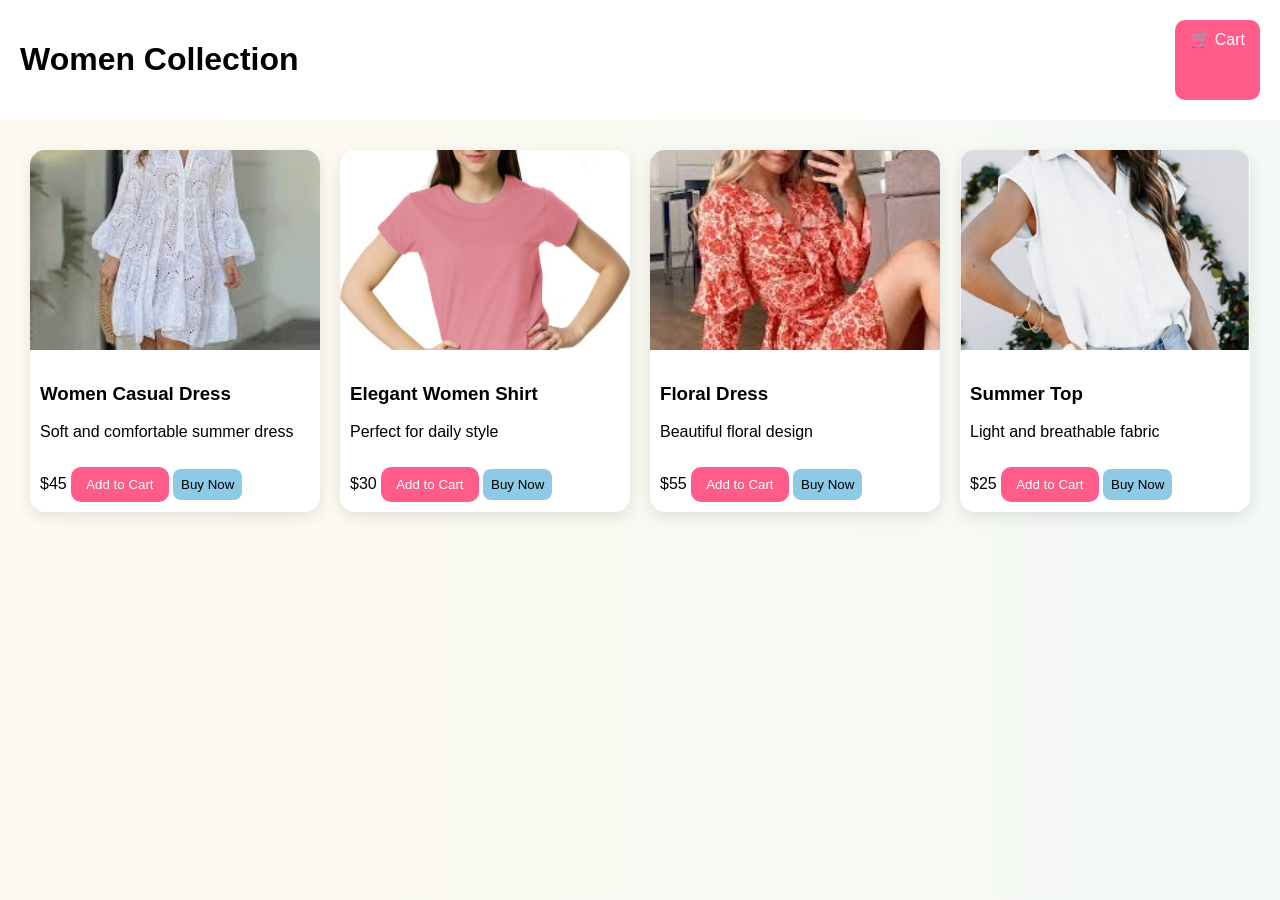
<file: HTMLs/Women.html>
<!doctype html>
<html lang="en">
  <head>
    <meta charset="UTF-8" />
    <meta name="viewport" content="width=device-width, initial-scale=1.0">
    <title>Women Collection</title>
    <link rel="stylesheet" href="../CSSs/Women.css" />
  </head>

  <body>
    <header class="header">
      <h1>Women Collection</h1>

      <a href="Cart.html" class="cart-btn">🛒 Cart</a>
    </header>

    <div class="products" id="products"></div>

    <div id="modal" class="modal">
      <div class="modal-content">
        <p id="modal-text"></p>
      </div>
    </div>

    <script src="../JSs/Women.js"></script>
  </body>
</html>
</file>
<file: CSSs/style.css>
/* ================= RESET ================= */

* {
  margin: 0;
  padding: 0;
  box-sizing: border-box;
}

body {
  font-family: Arial, Helvetica, sans-serif;
  background-color: #fffdf8;
  color: #333;
}

/* ================= HEADER ================= */

.header {
  width: 100%;
  background: linear-gradient(90deg, #a7d8ff, #ffd6e7);

  padding: 18px 7%;
  position: fixed;
  top: 0;
  left: 0;
  z-index: 1000;

  box-shadow: 0 4px 15px rgba(0, 0, 0, 0.08);
}

.navbar {
  display: flex;
  justify-content: space-between;
  align-items: center;
  gap: 20px;
}

/* LOGO */

.logo {
  font-size: 30px;
  font-weight: bold;
  color: white;
}

.logo span {
  color: #fff4c9;
}

/* MENU */

.nav-links {
  display: flex;
  list-style: none;
  gap: 30px;
}

.nav-links a {
  text-decoration: none;
  color: white;
  font-size: 17px;
  transition: 0.3s;
}

.nav-links a:hover {
  color: #fff4c9;
}

/* SEARCH */

.search-box {
  flex: 1;
  display: flex;
  justify-content: center;
}

.search-box input {
  width: 100%;
  max-width: 300px;
  padding: 10px 15px;

  border: none;
  border-radius: 30px;

  outline: none;

  background-color: rgba(255, 255, 255, 0.7);
}

/* ICONS */

.nav-icons {
  display: flex;
  align-items: center;
  gap: 20px;
}

.nav-icons i {
  font-size: 22px;
  color: white;
  cursor: pointer;
  transition: 0.3s;
}

.nav-icons i:hover {
  transform: scale(1.1);
}

.menu-icon {
  display: none;
}

/* ================= HERO SECTION ================= */

.hero {
  width: 100%;
  min-height: 100vh;

  background-image: url("../Images/BGImg.webp");
  background-position: center;
  background-size: cover;
  background-position: center;

  position: relative;

  display: flex;
  justify-content: center;
  align-items: center;

  padding: 120px 7% 80px;
}

/* DARK OVERLAY */

.overlay {
  position: absolute;
  inset: 0;
  background-color: rgba(0, 0, 0, 0.35);
}

/* CONTENT */

.hero-content {
  position: relative;
  z-index: 2;

  text-align: center;
  max-width: 750px;
}

.hero-content h1 {
  font-size: 60px;
  color: white;
  margin-bottom: 20px;
}

.hero-content p {
  font-size: 18px;
  line-height: 1.8;
  color: white;
  margin-bottom: 40px;
}

/* BUTTONS */

.category-buttons {
  display: flex;
  flex-wrap: wrap;
  justify-content: center;
  gap: 15px;
}

.category-buttons button {
  padding: 13px 28px;
  border: none;
  border-radius: 40px;

  background-color: #ffffff;
  color: #ff8fb1;

  font-size: 16px;
  font-weight: bold;

  cursor: pointer;
  transition: 0.3s;
}

.category-buttons button:hover {
  background-color: #ffd6e7;
  transform: translateY(-3px);
}

/* ================= CARDS ================= */

.cards-section {
  width: 100%;
  padding: 80px 7%;

  display: flex;
  flex-direction: column;
  gap: 35px;

  background-color: #fffdf8;
}

.card-box {
  width: 100%;
  min-height: 250px;

  border-radius: 30px;

  background: linear-gradient(135deg, #dff4ff, #ffe4ef, #fff6df);

  display: flex;
  justify-content: center;
  align-items: center;

  box-shadow: 0 10px 25px rgba(0, 0, 0, 0.08);

  transition: 0.3s;
}

.card-box:hover {
  transform: translateY(-5px);
}

.card-box h2 {
  color: #666;
  font-size: 35px;
}

/* ================= RESPONSIVE ================= */

@media (max-width: 992px) {
  .navbar {
    flex-wrap: wrap;
  }

  .search-box {
    order: 3;
    width: 100%;
  }

  .search-box input {
    max-width: 100%;
  }

  .hero-content h1 {
    font-size: 45px;
  }
}

@media (max-width: 768px) {
  .menu-icon {
    display: block;
  }

  .nav-links {
    position: absolute;
    top: 90px;
    left: -100%;

    width: 100%;
    background-color: #ffd6e7;

    flex-direction: column;
    align-items: center;

    padding: 30px 0;

    transition: 0.4s;
  }

  .nav-links.active {
    left: 0;
  }

  .nav-links a {
    color: #555;
    font-size: 18px;
  }

  .hero-content h1 {
    font-size: 36px;
  }

  .hero-content p {
    font-size: 16px;
  }

  .card-box {
    min-height: 200px;
  }

  .card-box h2 {
    font-size: 28px;
  }
}

@media (max-width: 500px) {
  .logo {
    font-size: 24px;
  }

  .hero-content h1 {
    font-size: 30px;
  }
  .category-buttons button {
    width: 100%;
  }
}

/* ================= FOOTER ================= */

.footer {
  width: 100%;

  background: linear-gradient(135deg, #dff4ff, #ffe4ef, #fff6df);

  padding: 60px 7% 30px;

  display: flex;
  flex-direction: column;
  gap: 40px;
}

/* TOP SECTION */

.footer-top {
  display: flex;
  justify-content: space-between;
  align-items: center;
  flex-wrap: wrap;

  gap: 25px;
}

/* EACH ITEM */

.footer-item {
  display: flex;
  align-items: center;
  gap: 12px;
}

.footer-item i {
  font-size: 22px;
  color: #ff8fb1;
}

.footer-item a,
.footer-item p {
  text-decoration: none;
  color: #555;
  font-size: 16px;
}

.footer-item a:hover {
  color: #ff8fb1;
}

/* BOTTOM LINKS */

.footer-bottom {
  width: 100%;

  border-top: 1px solid rgba(0, 0, 0, 0.1);

  padding-top: 25px;

  display: flex;
  justify-content: center;
  gap: 30px;
  flex-wrap: wrap;
}

.footer-bottom a {
  text-decoration: none;
  color: #666;
  font-size: 15px;
  transition: 0.3s;
}

.footer-bottom a:hover {
  color: #ff8fb1;
}

/* ================= RESPONSIVE FOOTER ================= */

@media (max-width: 768px) {
  .footer-top {
    flex-direction: column;
    align-items: flex-start;
  }

  .footer-bottom {
    justify-content: flex-start;
  }
}

/*======================Sale Banner=========================*/

/* .sale-banner {
  margin: 60px 0;
  padding: 80px 20px;
  background: linear-gradient(135deg, #87ceeb, #f7c8d7);
  text-align: center;
  color: #fff;
  border-radius: 20px;
  position: relative;
  overflow: hidden;
}

.sale-banner::before {
  content: "";
  position: absolute;
  top: -50px;
  left: -50px;
  width: 200px;
  height: 200px;
  background: rgba(255, 255, 255, 0.2);
  border-radius: 50%;
}

.sale-banner::after {
  content: "";
  position: absolute;
  bottom: -60px;
  right: -60px;
  width: 250px;
  height: 250px;
  background: rgba(255, 255, 255, 0.15);
  border-radius: 50%;
}

.sale-content h2 {
  font-size: 42px;
  margin-bottom: 10px;
}

.sale-content p {
  font-size: 18px;
  margin-bottom: 20px;
}

.sale-content button {
  padding: 12px 25px;
  border: none;
  border-radius: 25px;
  background: #fff;
  color: #333;
  cursor: pointer;
  font-weight: bold;
  transition: 0.3s;
}

.sale-content button:hover {
  background: #fff5f5;
} */

.sale-banner {
  position: relative;
  overflow: hidden;
  margin: 60px 0;
  padding: 90px 20px;
  border-radius: 25px;
  text-align: center;
  background: linear-gradient(135deg, #87ceeb, #f7c8d7, #fff2e6);
  color: white;
}

/* متن روی حباب‌ها */
.sale-content {
  position: relative;
  z-index: 2;
}

.sale-content h2 {
  font-size: 42px;
  margin-bottom: 10px;
}

.sale-content p {
  font-size: 18px;
  margin-bottom: 20px;
}

.sale-content button {
  padding: 12px 25px;
  border: none;
  border-radius: 30px;
  background: white;
  color: #333;
  font-weight: bold;
  cursor: pointer;
  transition: 0.3s;
}

.sale-content button:hover {
  transform: scale(1.05);
}

/* 🌟 حباب‌ها */
.bubbles span {
  position: absolute;
  bottom: -100px;
  width: 20px;
  height: 20px;
  background: rgba(255, 255, 255, 0.4);
  border-radius: 50%;
  animation: rise 10s infinite ease-in;
}

/* موقعیت‌های متفاوت حباب‌ها */
.bubbles span:nth-child(1) {
  left: 10%;
  animation-duration: 8s;
  width: 15px;
  height: 15px;
}
.bubbles span:nth-child(2) {
  left: 25%;
  animation-duration: 12s;
}
.bubbles span:nth-child(3) {
  left: 40%;
  animation-duration: 10s;
  width: 25px;
  height: 25px;
}
.bubbles span:nth-child(4) {
  left: 60%;
  animation-duration: 9s;
}
.bubbles span:nth-child(5) {
  left: 75%;
  animation-duration: 11s;
  width: 18px;
  height: 18px;
}
.bubbles span:nth-child(6) {
  left: 90%;
  animation-duration: 13s;
}

/* 🚀 انیمیشن بالا رفتن حباب‌ها */
@keyframes rise {
  0% {
    transform: translateY(0) scale(1);
    opacity: 0;
  }
  50% {
    opacity: 1;
  }
  100% {
    transform: translateY(-800px) scale(1.2);
    opacity: 0;
  }
}

/*=====================testimonial=======================*/

.testimonials {
  padding: 80px 20px;
  background: #fffaf5;
  text-align: center;
}

.testimonials h2 {
  font-size: 36px;
  margin-bottom: 40px;
  color: #333;
}

.testimonial-container {
  display: flex;
  justify-content: center;
  gap: 20px;
  flex-wrap: wrap;
}

.testimonial {
  background: #ffffff;
  padding: 25px;
  width: 280px;
  border-radius: 15px;
  box-shadow: 0 10px 25px rgba(0, 0, 0, 0.08);
  transition: 0.3s;
}

.testimonial:hover {
  transform: translateY(-5px);
}

.testimonial p {
  color: #555;
  margin-bottom: 15px;
}

.testimonial h4 {
  color: #87ceeb;
}

/*===========menu===========*/

.menu-icon {
  font-size: 28px;
  cursor: pointer;
  z-index: 1001;
}

/* MENU PANEL */
.menu {
  position: fixed;
  top: 0;
  left: -100%;
  width: 300px;
  height: 100vh;

  background-image: url("../Images/MenuBGImg.jpg");
  background-position: center;
  background-size: cover;
  background-position: center;

  transition: 0.4s ease;
  z-index: 1000;

  overflow: hidden;
}

/* DARK SHADOW */
.overlay {
  position: absolute;
  inset: 0;
  background: rgba(0, 0, 0, 0.2);
  backdrop-filter: blur(2px);
}

/* LINKS */
.menu-content {
  position: relative;
  z-index: 2;

  display: flex;
  flex-direction: column;

  padding-top: 100px;
  padding-left: 30px;
}

.menu-content a {
  color: white;
  text-decoration: none;
  font-size: 22px;
  margin: 15px 0;
  transition: 0.3s;
}

.menu-content a:hover {
  transform: translateX(10px);
  color: #ffd6e0;
}

/* OPEN */
.menu.active {
  left: 0;
}

/*========book in stock==========*/

/* CSS */

* {
  margin: 0;
  padding: 0;
  box-sizing: border-box;
}

body {
  font-family: Arial, Helvetica, sans-serif;
  background: #fff;
}

/* SECTION */

.back-stock-section {
  width: 100%;
  padding: 80px 8%;
  background: linear-gradient(135deg, #fffaf5, #ffeef4, #eef8ff);
}

/* CONTAINER */

.back-stock-content {
  max-width: 1300px;
  margin: auto;

  display: flex;
  align-items: center;
  justify-content: space-between;
  gap: 60px;

  background: rgba(255, 255, 255, 0.7);

  backdrop-filter: blur(10px);

  border-radius: 35px;

  padding: 50px;

  box-shadow: 0 10px 40px rgba(0, 0, 0, 0.06);
}

/* TEXT SIDE */

.text-side {
  flex: 1;
}

.small-title {
  display: inline-block;

  padding: 8px 18px;

  background: #dff4ff;

  color: #4b8fb8;

  border-radius: 30px;

  font-size: 14px;

  margin-bottom: 20px;

  letter-spacing: 1px;
}

.text-side h1 {
  font-size: 65px;

  color: #5c7fa3;

  margin-bottom: 25px;

  line-height: 1.1;
}

.text-side p {
  font-size: 18px;

  line-height: 1.9;

  color: #6f6f6f;

  margin-bottom: 35px;

  max-width: 550px;
}

/* BUTTON */

.shop-btn {
  display: inline-flex;

  align-items: center;
  justify-content: center;

  width: 220px;
  height: 60px;

  text-decoration: none;

  background: linear-gradient(135deg, #ffb7d5, #ff9dc5);

  color: white;

  border-radius: 50px;

  font-size: 17px;

  font-weight: bold;

  transition: 0.4s;

  box-shadow: 0 10px 25px rgba(255, 157, 197, 0.35);
}

.shop-btn:hover {
  transform: translateY(-5px) scale(1.03);

  box-shadow: 0 15px 30px rgba(255, 157, 197, 0.45);
}

/* IMAGE */

.image-side {
  flex: 1;

  display: flex;
  justify-content: center;
}

.image-side img {
  width: 100%;
  max-width: 520px;

  border-radius: 30px;

  object-fit: cover;

  transition: 0.5s;

  box-shadow: 0 15px 40px rgba(0, 0, 0, 0.12);
}

.image-side img:hover {
  transform: scale(1.03) rotate(1deg);
}

/* RESPONSIVE */

@media (max-width: 1100px) {
  .text-side h1 {
    font-size: 50px;
  }

  .back-stock-content {
    gap: 40px;
  }
}

@media (max-width: 900px) {
  .back-stock-content {
    flex-direction: column;

    text-align: center;

    padding: 40px 30px;
  }

  .text-side p {
    margin: auto;
    margin-bottom: 35px;
  }

  .image-side {
    width: 100%;
  }
}

@media (max-width: 600px) {
  .back-stock-section {
    padding: 50px 5%;
  }

  .back-stock-content {
    border-radius: 25px;

    padding: 30px 20px;
  }

  .text-side h1 {
    font-size: 38px;
  }

  .text-side p {
    font-size: 16px;

    line-height: 1.7;
  }

  .shop-btn {
    width: 100%;

    height: 55px;

    font-size: 16px;
  }

  .image-side img {
    border-radius: 22px;
  }
}

/*============new in============*/

.new-in-section {
  width: 100%;
  min-height: 100vh;

  position: relative;

  display: flex;
  align-items: center;
  justify-content: center;

  overflow: hidden;

  padding: 80px 8%;

  background-image: url("../Images/Contents/newInBGImg.jpg");

  background-size: cover;
  background-position: center;

  background-attachment: fixed;
}

/* DARK/LIGHT OVERLAY */

.overlay {
  position: absolute;

  inset: 0;

  background: linear-gradient(
    135deg,
    rgba(255, 255, 255, 0.35),
    rgba(255, 238, 244, 0.45),
    rgba(238, 248, 255, 0.35)
  );

  backdrop-filter: blur(3px);
}

/* CONTENT */

.new-in-content {
  position: relative;

  z-index: 2;

  max-width: 750px;

  text-align: center;

  padding: 60px 50px;

  border-radius: 35px;

  background: rgba(255, 255, 255, 0.25);

  backdrop-filter: blur(14px);

  box-shadow: 0 15px 50px rgba(0, 0, 0, 0.12);

  animation: fadeUp 1.2s ease;
}

/* SMALL LABEL */

.new-label {
  display: inline-block;

  padding: 10px 22px;

  border-radius: 40px;

  background: rgba(255, 255, 255, 0.75);

  color: #6ca5c9;

  font-size: 14px;

  letter-spacing: 1px;

  margin-bottom: 25px;

  font-weight: bold;
}

/* TITLE */

.new-in-content h1 {
  font-size: 75px;

  color: white;

  margin-bottom: 25px;

  line-height: 1.1;

  text-shadow: 0 5px 15px rgba(0, 0, 0, 0.18);
}

/* TEXT */

.new-in-content p {
  font-size: 18px;

  line-height: 1.9;

  color: white;

  margin-bottom: 40px;

  text-shadow: 0 3px 10px rgba(0, 0, 0, 0.15);
}

/* BUTTON */

.new-btn {
  display: inline-flex;

  align-items: center;
  justify-content: center;

  width: 230px;
  height: 62px;

  border-radius: 50px;

  text-decoration: none;

  background: linear-gradient(135deg, #ffbfd8, #ffcde2);

  color: #ffffff;

  font-size: 17px;

  font-weight: bold;

  transition: 0.4s;

  box-shadow: 0 12px 30px rgba(255, 191, 216, 0.35);
}

.new-btn:hover {
  transform: translateY(-6px) scale(1.03);

  box-shadow: 0 18px 35px rgba(255, 191, 216, 0.45);
}

/* ANIMATION */

@keyframes fadeUp {
  from {
    opacity: 0;
    transform: translateY(80px);
  }

  to {
    opacity: 1;
    transform: translateY(0);
  }
}

/* RESPONSIVE */

@media (max-width: 992px) {
  .new-in-content h1 {
    font-size: 58px;
  }
}

@media (max-width: 768px) {
  .new-in-section {
    min-height: auto;

    padding: 100px 6%;
  }

  .new-in-content {
    padding: 45px 30px;
  }

  .new-in-content h1 {
    font-size: 46px;
  }

  .new-in-content p {
    font-size: 16px;

    line-height: 1.8;
  }
}

@media (max-width: 500px) {
  .new-in-content {
    padding: 35px 22px;

    border-radius: 25px;
  }

  .new-in-content h1 {
    font-size: 36px;
  }

  .new-btn {
    width: 100%;

    height: 56px;

    font-size: 16px;
  }
}

/*==========jeans colection==========*/

/* CSS */

.jeans-section {
  width: 100%;
  min-height: 100vh;

  position: relative;

  display: flex;
  align-items: center;
  justify-content: center;

  overflow: hidden;

  padding: 80px 8%;

  background-image: url("../Images/Contents/jeansColectionGBImge.jpg");

  background-size: cover;
  background-position: center;
}

/* OVERLAY */

.jeans-overlay {
  position: absolute;

  inset: 0;

  background: linear-gradient(to top, rgba(0, 0, 0, 0.45), rgba(0, 0, 0, 0.18));
}

/* CONTENT */

.jeans-content {
  position: relative;

  z-index: 2;

  max-width: 800px;

  text-align: center;
}

/* TITLE */

.jeans-content h1 {
  font-size: 78px;

  color: white;

  margin-bottom: 28px;

  line-height: 1.1;

  text-shadow: 0 6px 20px rgba(0, 0, 0, 0.25);

  animation: fadeDown 1s ease;
}

/* TEXT */

.jeans-content p {
  font-size: 19px;

  line-height: 1.9;

  color: rgba(255, 255, 255, 0.92);

  margin-bottom: 38px;

  text-shadow: 0 4px 12px rgba(0, 0, 0, 0.2);

  animation: fadeUp 1.2s ease;
}

/* LINK */

.jeans-link {
  text-decoration: none;

  color: white;

  font-size: 17px;

  letter-spacing: 1px;

  position: relative;

  padding-bottom: 8px;

  transition: 0.4s;

  animation: fadeUp 1.4s ease;
}

.jeans-link::after {
  content: "";

  position: absolute;

  left: 0;
  bottom: 0;

  width: 100%;
  height: 2px;

  background: white;

  transform: scaleX(0);

  transform-origin: left;

  transition: 0.4s;
}

.jeans-link:hover::after {
  transform: scaleX(1);
}

.jeans-link:hover {
  opacity: 0.8;
}

/* ANIMATIONS */

@keyframes fadeDown {
  from {
    opacity: 0;
    transform: translateY(-60px);
  }

  to {
    opacity: 1;
    transform: translateY(0);
  }
}

@keyframes fadeUp {
  from {
    opacity: 0;
    transform: translateY(60px);
  }

  to {
    opacity: 1;
    transform: translateY(0);
  }
}

/* RESPONSIVE */

@media (max-width: 992px) {
  .jeans-content h1 {
    font-size: 58px;
  }
}

@media (max-width: 768px) {
  .jeans-section {
    min-height: 80vh;

    padding: 70px 6%;
  }

  .jeans-content h1 {
    font-size: 46px;
  }

  .jeans-content p {
    font-size: 16px;

    line-height: 1.8;
  }
}

@media (max-width: 500px) {
  .jeans-content h1 {
    font-size: 34px;
  }

  .jeans-content p {
    font-size: 15px;
  }

  .jeans-link {
    font-size: 15px;
  }
}

/*==========dress colection========*/

/* CSS */

.dress-section {
  width: 100%;
  min-height: 100vh;

  position: relative;

  display: flex;
  align-items: center;
  justify-content: center;

  overflow: hidden;

  padding: 80px 8%;

  background-image: url("../Images/Contents/dressColectionBGImg.webp");

  background-size: cover;
  background-position: center;
}

/* OVERLAY */

.dress-overlay {
  position: absolute;

  inset: 0;

  background: linear-gradient(to top, rgba(0, 0, 0, 0.42), rgba(0, 0, 0, 0.15));
}

/* CONTENT */

.dress-content {
  position: relative;

  z-index: 2;

  max-width: 820px;

  text-align: center;

  animation: dressFade 1.2s ease;
}

/* TITLE */

.dress-content h1 {
  font-size: 80px;

  color: white;

  line-height: 1.1;

  margin-bottom: 28px;

  text-shadow: 0 6px 20px rgba(0, 0, 0, 0.25);
}

/* TEXT */

.dress-content p {
  font-size: 19px;

  line-height: 1.9;

  color: rgba(255, 255, 255, 0.92);

  margin-bottom: 38px;

  text-shadow: 0 4px 12px rgba(0, 0, 0, 0.2);
}

/* LINK */

.dress-link {
  position: relative;

  text-decoration: none;

  color: white;

  font-size: 17px;

  letter-spacing: 1px;

  padding-bottom: 8px;

  transition: 0.4s;
}

.dress-link::after {
  content: "";

  position: absolute;

  left: 0;
  bottom: 0;

  width: 100%;
  height: 2px;

  background: white;

  transform: scaleX(0);

  transform-origin: left;

  transition: 0.4s;
}

.dress-link:hover::after {
  transform: scaleX(1);
}

.dress-link:hover {
  opacity: 0.8;
}

/* ANIMATION */

@keyframes dressFade {
  from {
    opacity: 0;
    transform: translateY(80px);
  }

  to {
    opacity: 1;
    transform: translateY(0);
  }
}

/* RESPONSIVE */

@media (max-width: 992px) {
  .dress-content h1 {
    font-size: 60px;
  }
}

@media (max-width: 768px) {
  .dress-section {
    min-height: 80vh;

    padding: 70px 6%;
  }

  .dress-content h1 {
    font-size: 46px;
  }

  .dress-content p {
    font-size: 16px;

    line-height: 1.8;
  }
}

@media (max-width: 500px) {
  .dress-content h1 {
    font-size: 34px;
  }

  .dress-content p {
    font-size: 15px;
  }

  .dress-link {
    font-size: 15px;
  }
}

/*========suit colection============*/

/* CSS */

.suit-section {
  width: 100%;
  min-height: 100vh;

  position: relative;

  display: flex;
  align-items: center;
  justify-content: center;

  overflow: hidden;

  padding: 80px 8%;

  background-image: url("../Images/Contents/menSuitColection.jpg");

  background-size: cover;
  background-position: center;
}

/* OVERLAY */

.suit-overlay {
  position: absolute;

  inset: 0;

  background: linear-gradient(to top, rgba(0, 0, 0, 0.5), rgba(0, 0, 0, 0.18));
}

/* CONTENT */

.suit-content {
  position: relative;

  z-index: 2;

  max-width: 850px;

  text-align: center;

  animation: suitFade 1.2s ease;
}

/* TITLE */

.suit-content h1 {
  font-size: 78px;

  color: white;

  line-height: 1.1;

  margin-bottom: 28px;

  text-shadow: 0 6px 20px rgba(0, 0, 0, 0.25);
}

/* TEXT */

.suit-content p {
  font-size: 19px;

  line-height: 1.9;

  color: rgba(255, 255, 255, 0.92);

  margin-bottom: 38px;

  text-shadow: 0 4px 12px rgba(0, 0, 0, 0.2);
}

/* LINK */

.suit-link {
  position: relative;

  text-decoration: none;

  color: white;

  font-size: 17px;

  letter-spacing: 1px;

  padding-bottom: 8px;

  transition: 0.4s;
}

.suit-link::after {
  content: "";

  position: absolute;

  left: 0;
  bottom: 0;

  width: 100%;
  height: 2px;

  background: white;

  transform: scaleX(0);

  transform-origin: left;

  transition: 0.4s;
}

.suit-link:hover::after {
  transform: scaleX(1);
}

.suit-link:hover {
  opacity: 0.8;
}

/* ANIMATION */

@keyframes suitFade {
  from {
    opacity: 0;
    transform: translateY(80px);
  }

  to {
    opacity: 1;
    transform: translateY(0);
  }
}

/* RESPONSIVE */

@media (max-width: 992px) {
  .suit-content h1 {
    font-size: 58px;
  }
}

@media (max-width: 768px) {
  .suit-section {
    min-height: 80vh;

    padding: 70px 6%;
  }

  .suit-content h1 {
    font-size: 44px;
  }

  .suit-content p {
    font-size: 16px;

    line-height: 1.8;
  }
}

@media (max-width: 500px) {
  .suit-content h1 {
    font-size: 32px;
  }

  .suit-content p {
    font-size: 15px;
  }

  .suit-link {
    font-size: 15px;
  }
}
</file>
<file: CSSs/buttonsStyle.css>
body {
  margin: 0;
  font-family: Arial;
  background: linear-gradient(270deg, #fffaf0, #ffd6e0, #dff6ff, #fffaf0);
  background-size: 800% 800%;
  animation: bgMove 10s ease infinite;
}

@keyframes bgMove {
  0% {
    background-position: 0% 50%;
  }
  50% {
    background-position: 100% 50%;
  }
  100% {
    background-position: 0% 50%;
  }
}

.header {
  display: flex;
  justify-content: space-between;
  padding: 20px;
  background: white;
}

.header a {
  margin: 0 10px;
  text-decoration: none;
  font-weight: bold;
  color: #333;
}

.products {
  display: grid;
  grid-template-columns: repeat(4, 1fr);
  gap: 20px;
  padding: 30px;
}

.card {
  background: white;
  border-radius: 15px;
  overflow: hidden;
  box-shadow: 0 5px 15px rgba(0, 0, 0, 0.1);
  transition: 0.3s;
}

.card:hover {
  transform: translateY(-5px);
}

.card img {
  width: 100%;
  height: 200px;
  object-fit: cover;
}

.card-content {
  padding: 10px;
}

.price {
  color: #ff5c8a;
  font-weight: bold;
}

button {
  width: 100%;
  margin-top: 8px;
  padding: 8px;
  border: none;
  border-radius: 8px;
  cursor: pointer;
}

.cart-btn {
  background: #8ecae6;
  color: white;
}

.buy-btn {
  background: #ff5c8a;
  color: white;
}

/* MODAL */
.modal {
  position: fixed;
  inset: 0;
  display: none;
  justify-content: center;
  align-items: center;
  background: rgba(0, 0, 0, 0.3);
  z-index: 999;
}

.modal-content {
  background: white;
  padding: 20px 30px;
  border-radius: 12px;
  animation: pop 0.3s ease;
}

@keyframes pop {
  from {
    transform: scale(0.5);
    opacity: 0;
  }
  to {
    transform: scale(1);
    opacity: 1;
  }
}

/* RESPONSIVE */
@media (max-width: 900px) {
  .products {
    grid-template-columns: repeat(2, 1fr);
  }
}

@media (max-width: 600px) {
  .products {
    grid-template-columns: 1fr;
    grid-template-columns: 1fr;
    place-items: center;
  }
}
</file>
<file: CSSs/Baby.css>
body {
  margin: 0;
  font-family: Arial;
  background: linear-gradient(270deg, #fffaf0, #ffd6e0, #dff6ff, #fffaf0);
  background-size: 800% 800%;
  animation: bgMove 10s ease infinite;
}

@keyframes bgMove {
  0% {
    background-position: 0% 50%;
  }
  50% {
    background-position: 100% 50%;
  }
  100% {
    background-position: 0% 50%;
  }
}

.header {
  display: flex;
  justify-content: space-between;
  padding: 20px;
  background: white;
}

.header a {
  margin-left: 10px;
  text-decoration: none;
  font-weight: bold;
  color: #333;
}

.products {
  display: grid;
  grid-template-columns: repeat(4, 1fr);
  gap: 20px;
  padding: 30px;
}

.card {
  background: white;
  border-radius: 15px;
  overflow: hidden;
  box-shadow: 0 5px 15px rgba(0, 0, 0, 0.1);
  transition: 0.3s;
}

.card:hover {
  transform: translateY(-5px);
}

.card img {
  width: 100%;
  max-height: 200px;
  object-fit: cover;
}

.card-content {
  padding: 10px;
}

.price {
  color: #ff5c8a;
  font-weight: bold;
}

button {
  margin-top: 8px;
  padding: 8px;
  border: none;
  border-radius: 8px;
  cursor: pointer;
}

.cart-btn {
  background: #8ecae6;
  color: white;
  width: 100%;
}

.buy-btn {
  background: #ff5c8a;
  color: white;
  width: 100%;
}

/* modal */
.modal {
  position: fixed;
  inset: 0;
  display: none;
  justify-content: center;
  align-items: center;
  background: rgba(0, 0, 0, 0.3);
  z-index: 999;
}

.modal-content {
  background: white;
  padding: 20px 30px;
  border-radius: 12px;
  animation: pop 0.3s ease;
}

@keyframes pop {
  from {
    transform: scale(0.5);
    opacity: 0;
  }
  to {
    transform: scale(1);
    opacity: 1;
  }
}

/* responsive */
@media (max-width: 900px) {
  .products {
    grid-template-columns: repeat(2, 1fr);
  }
}

@media (max-width: 478px) {
  .products {
    display: grid;
    grid-template-columns: 1fr;
    place-items: center;
  }
}
</file>
<file: CSSs/Cart.css>
body {
  margin: 0;
  font-family: Arial;
  background: linear-gradient(270deg, #fffaf0, #ffd6e0, #dff6ff, #fffaf0);
  background-size: 800% 800%;
  animation: bgMove 10s ease infinite;
}

@keyframes bgMove {
  0% {
    background-position: 0% 50%;
  }
  50% {
    background-position: 100% 50%;
  }
  100% {
    background-position: 0% 50%;
  }
}

.header {
  display: flex;
  justify-content: space-between;
  padding: 20px;
  background: white;
}

#cart {
  display: flex;
  flex-direction: column; /* 👈 عمودی */
  gap: 15px;
  padding: 20px;
}

.card {
  display: flex;
  gap: 15px;
  background: white;
  padding: 15px;
  border-radius: 12px;
  align-items: center;
  box-shadow: 0 5px 10px rgba(0, 0, 0, 0.1);
}

.card img {
  width: 100px;
  height: 100px;
  object-fit: cover;
  border-radius: 10px;
}

button {
  background: #ff5c8a;
  color: white;
  border: none;
  padding: 8px;
  border-radius: 8px;
  cursor: pointer;
}
</file>
<file: CSSs/Kids.css>
body {
  margin: 0;
  font-family: Arial;
  background: linear-gradient(270deg, #fffaf0, #ffd6e0, #dff6ff, #fffaf0);
  background-size: 800% 800%;
  animation: bgMove 10s ease infinite;
}

@keyframes bgMove {
  0% {
    background-position: 0% 50%;
  }
  50% {
    background-position: 100% 50%;
  }
  100% {
    background-position: 0% 50%;
  }
}

.header {
  display: flex;
  justify-content: space-between;
  padding: 20px;
  background: white;
}

.header a {
  margin-left: 10px;
  text-decoration: none;
  font-weight: bold;
  color: #333;
}

.products {
  display: grid;
  grid-template-columns: repeat(4, 1fr);
  gap: 20px;
  padding: 30px;
}

.card {
  background: white;
  border-radius: 15px;
  overflow: hidden;
  box-shadow: 0 5px 15px rgba(0, 0, 0, 0.1);
  transition: 0.3s;
}

.card:hover {
  transform: translateY(-5px);
}

.card img {
  width: 100%;
  height: 200px;
  object-fit: cover;
}

.card-content {
  padding: 10px;
}

.price {
  color: #ff5c8a;
  font-weight: bold;
}

button {
  margin-top: 8px;
  padding: 8px;
  border: none;
  border-radius: 8px;
  cursor: pointer;
}

.cart-btn {
  background: #8ecae6;
  color: white;
  width: 100%;
}

.buy-btn {
  background: #ff5c8a;
  color: white;
  width: 100%;
}

/* modal */
.modal {
  position: fixed;
  inset: 0;
  display: none;
  justify-content: center;
  align-items: center;
  background: rgba(0, 0, 0, 0.3);
  z-index: 999;
}

.modal-content {
  background: white;
  padding: 20px 30px;
  border-radius: 12px;
  animation: pop 0.3s ease;
}

@keyframes pop {
  from {
    transform: scale(0.5);
    opacity: 0;
  }
  to {
    transform: scale(1);
    opacity: 1;
  }
}

/* responsive */
@media (max-width: 900px) {
  .products {
    grid-template-columns: repeat(2, 1fr);
  }
}

@media (max-width: 600px) {
  .products {
    grid-template-columns: 1fr;
    grid-template-columns: 1fr;
    place-items: center;
  }
}
</file>
<file: CSSs/Men.css>
body {
  margin: 0;
  font-family: Arial;
  background: linear-gradient(270deg, #fffaf0, #ffd6e0, #dff6ff, #fffaf0);
  background-size: 800% 800%;
  animation: bgMove 10s ease infinite;
}

@keyframes bgMove {
  0% {
    background-position: 0% 50%;
  }
  50% {
    background-position: 100% 50%;
  }
  100% {
    background-position: 0% 50%;
  }
}

.header {
  display: flex;
  justify-content: space-between;
  padding: 20px;
  background: white;
}

.header a {
  margin-left: 10px;
  text-decoration: none;
  color: #333;
  font-weight: bold;
}

.products {
  display: grid;
  grid-template-columns: repeat(4, 1fr);
  gap: 20px;
  padding: 30px;
}

.card {
  background: white;
  border-radius: 15px;
  overflow: hidden;
  box-shadow: 0 5px 15px rgba(0, 0, 0, 0.1);
  transition: 0.3s;
}

.card:hover {
  transform: translateY(-5px);
}

.card img {
  width: 100%;
  height: 200px;
  object-fit: cover;
}

.card-content {
  padding: 10px;
}

.price {
  color: #ff5c8a;
  font-weight: bold;
}

button {
  margin-top: 10px;
  background: #8ecae6;
  border: none;
  padding: 8px;
  border-radius: 8px;
  cursor: pointer;
}

@media (max-width: 900px) {
  .products {
    grid-template-columns: repeat(2, 1fr);
  }
}

@media (max-width: 600px) {
  .products {
    grid-template-columns: 1fr;
    grid-template-columns: 1fr;
    place-items: center;
  }
}

/*============Modal=============*/

.modal {
  position: fixed;
  inset: 0;
  display: none;
  justify-content: center;
  align-items: center;
  background: rgba(0, 0, 0, 0.3);
  z-index: 9999;
}

.modal-content {
  background: white;
  padding: 20px 30px;
  border-radius: 12px;
  animation: pop 0.3s ease;
}

@keyframes pop {
  from {
    transform: scale(0.5);
    opacity: 0;
  }
  to {
    transform: scale(1);
    opacity: 1;
  }
}
</file>
<file: CSSs/Women.css>
body {
  margin: 0;
  font-family: Arial;
  background: linear-gradient(270deg, #fffaf0, #ffd6e0, #dff6ff, #fffaf0);
  background-size: 800% 800%;
  animation: bgMove 10s ease infinite;
}

@keyframes bgMove {
  0% {
    background-position: 0% 50%;
  }
  50% {
    background-position: 100% 50%;
  }
  100% {
    background-position: 0% 50%;
  }
}

.header {
  display: flex;
  justify-content: space-between;
  padding: 20px;
  background: white;
}

.cart-btn {
  text-decoration: none;
  background: #ff5c8a;
  color: white;
  padding: 10px 15px;
  border-radius: 10px;
}

.products {
  display: grid;
  grid-template-columns: repeat(4, 1fr);
  gap: 20px;
  padding: 30px;
}

.card {
  background: white;
  border-radius: 15px;
  overflow: hidden;
  box-shadow: 0 5px 15px rgba(0, 0, 0, 0.1);
  transition: 0.3s;
}

.card:hover {
  transform: translateY(-5px);
}

.card img {
  width: 100%;
  height: 200px;
  object-fit: cover;
}

.card-content {
  padding: 10px;
}

.price {
  color: #ff5c8a;
  font-weight: bold;
}

button {
  margin-top: 10px;
  background: #8ecae6;
  border: none;
  padding: 8px;
  border-radius: 8px;
  cursor: pointer;
}

/* responsive */
@media (max-width: 900px) {
  .products {
    grid-template-columns: repeat(2, 1fr);
  }
}

@media (max-width: 600px) {
  .products {
    grid-template-columns: 1fr;
    grid-template-columns: 1fr;
    place-items: center;
  }
}

/*========Modal========*/

.modal {
  position: fixed;
  top: 0;
  left: 0;
  width: 100%;
  height: 100%;
  display: none;
  justify-content: center;
  align-items: center;
  background: rgba(0, 0, 0, 0.3);
  backdrop-filter: blur(5px);
}

.modal-content {
  background: white;
  padding: 20px 30px;
  border-radius: 15px;
  font-size: 18px;
  animation: pop 0.4s ease;
  box-shadow: 0 10px 30px rgba(0, 0, 0, 0.2);
}

@keyframes pop {
  0% {
    transform: scale(0.5);
    opacity: 0;
  }
  100% {
    transform: scale(1);
    opacity: 1;
  }
}
</file>
